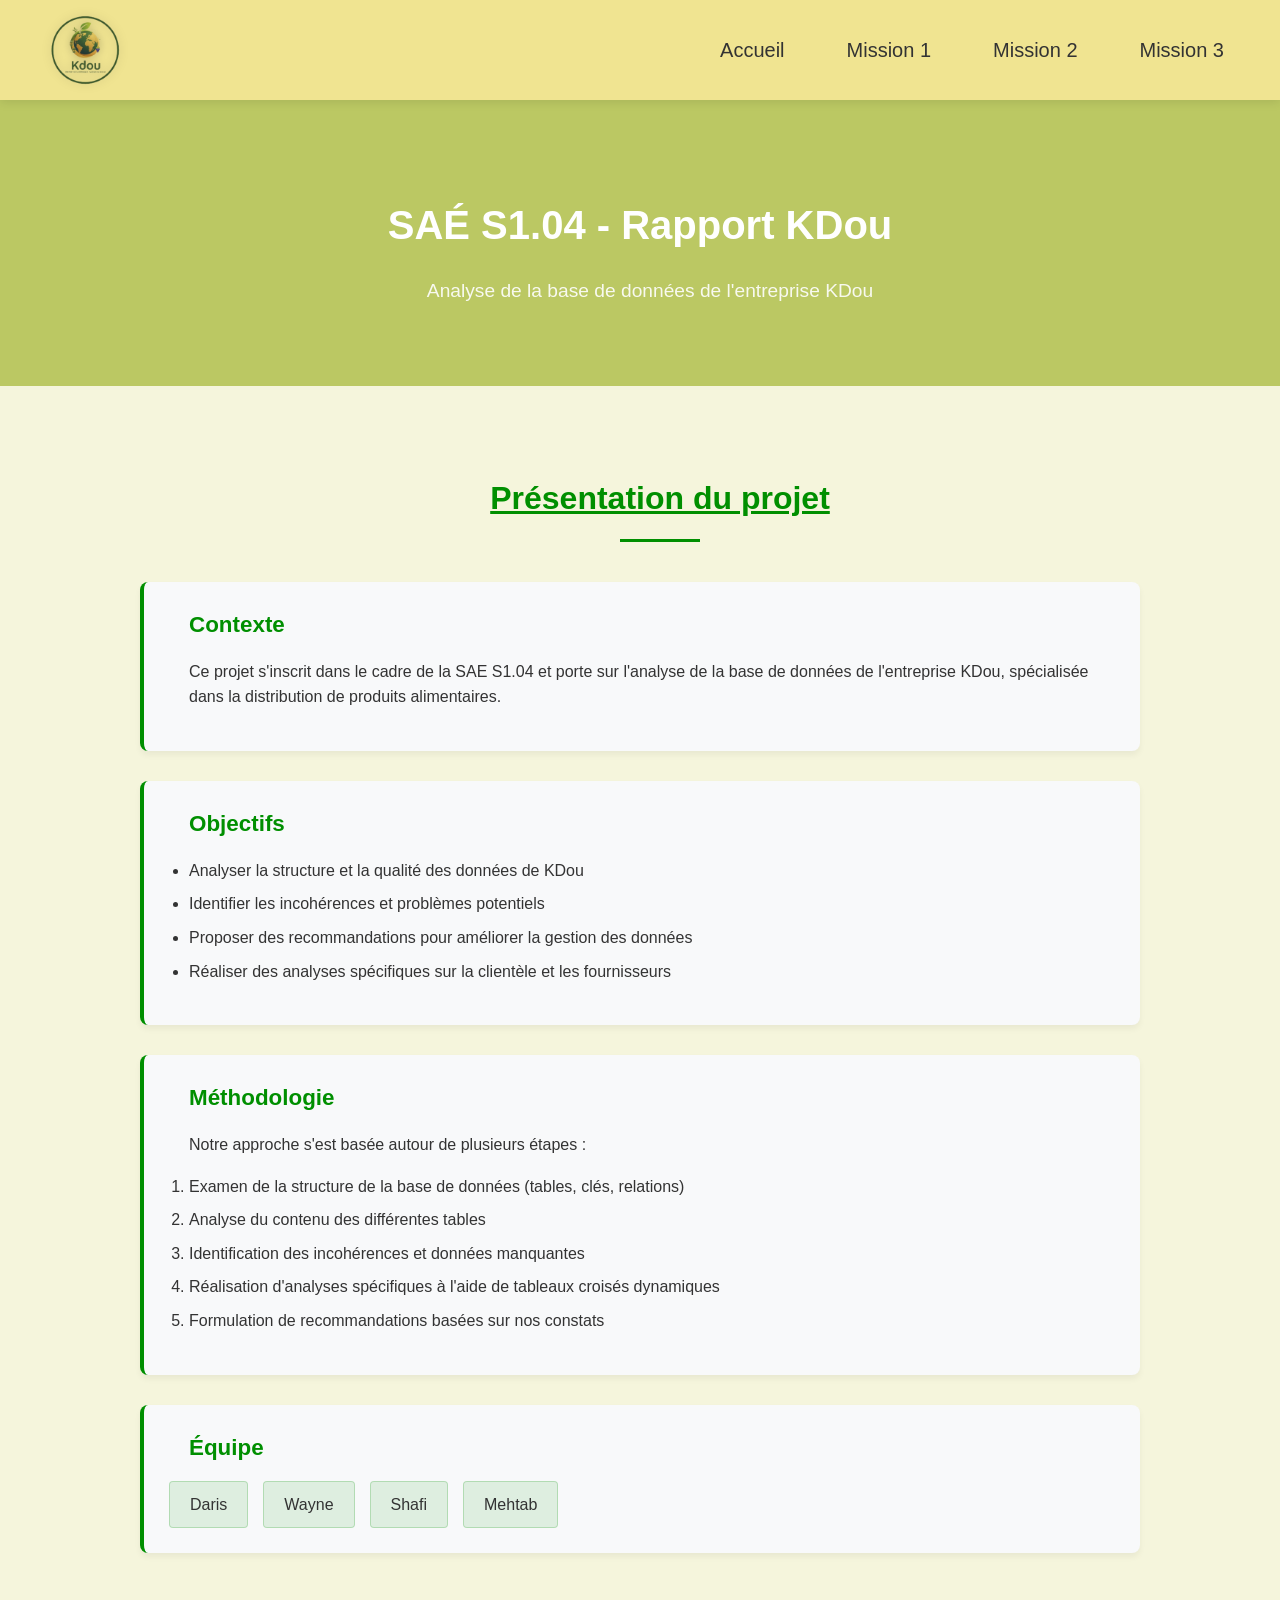
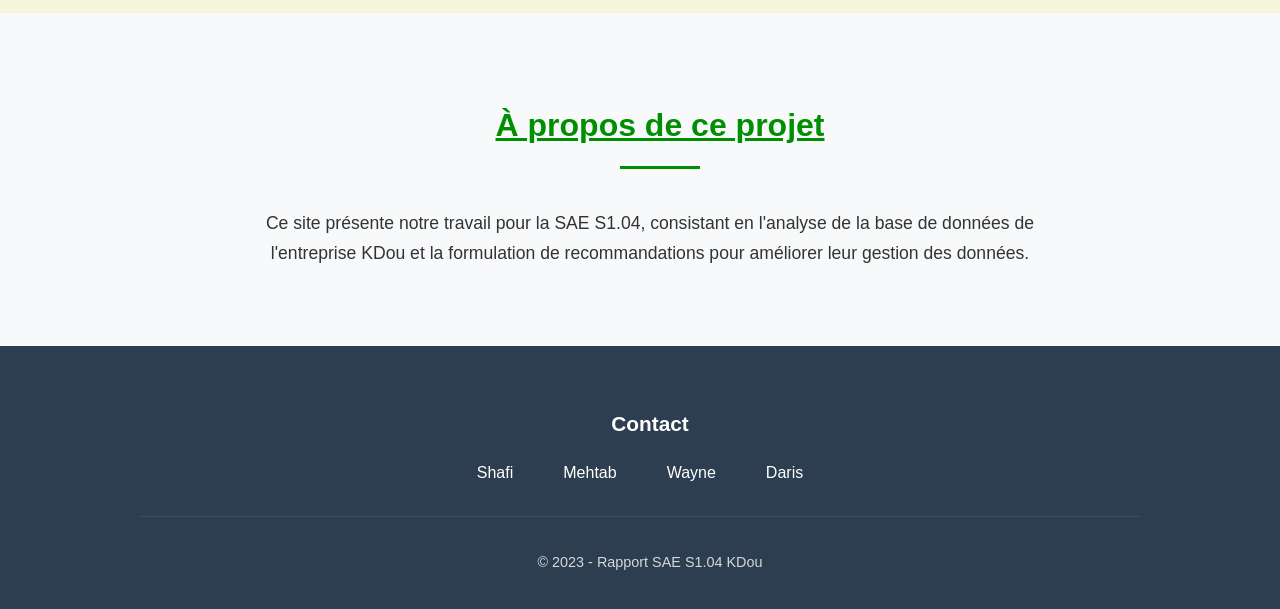
<file: index.html>
<!DOCTYPE html>
<html lang="fr">
<head>
    <meta charset="UTF-8">
    <meta name="viewport" content="width=device-width, initial-scale=1.0">
    <title>Rapport SAÉ S1.04 - KDou</title>
    <link href="style.css" rel="stylesheet">
    <link rel="icon" type="image/png" href="kdou_logo-newoff.png">
</head>
<body>
<header class="en-tete">
    <nav class="barre-navigation">

        <div class="logo">
            <img src="kdou_logo-newoff.png" alt="Logo KDou">
        </div>

        <input type="checkbox" id="toggle-menu">
        <label for="toggle-menu" class="burger">☰</label>

        <ul class="menu-navigation">
            <li><a href="index.html">Accueil</a></li>
            <li><a href="Mission1.html">Mission 1</a></li>
            <li><a href="Mission2.html">Mission 2</a></li>
            <li><a href="Mission3.html">Mission 3</a></li>
        </ul>

    </nav>

</header>

<main class="contenu-principal">
    <section class="section-hero">
        <div class="conteneur-hero">
            <h1 class="titre-principal">SAÉ S1.04 - Rapport KDou</h1>
            <p class="sous-titre">Analyse de la base de données de l'entreprise KDou</p>
        </div>
    </section>

    <section class="section-presentation">
        <div class="conteneur-presentation">
            <h2 class="titre-section">Présentation du projet</h2>

            <div class="bloc-questions">
                <div class="question">
                    <h3 class="titre-question">Contexte</h3>
                    <p>Ce projet s'inscrit dans le cadre de la SAE S1.04 et porte sur l'analyse de la base de données de l'entreprise KDou, spécialisée dans la distribution de produits alimentaires.</p>
                </div>

                <div class="question">
                    <h3 class="titre-question">Objectifs</h3>
                    <ul class="liste-objectifs">
                        <li>Analyser la structure et la qualité des données de KDou</li>
                        <li>Identifier les incohérences et problèmes potentiels</li>
                        <li>Proposer des recommandations pour améliorer la gestion des données</li>
                        <li>Réaliser des analyses spécifiques sur la clientèle et les fournisseurs</li>
                    </ul>
                </div>

                <div class="question">
                    <h3 class="titre-question">Méthodologie</h3>
                    <p>Notre approche s'est basée autour de plusieurs étapes :</p>
                    <ol class="liste-methodologie">
                        <li>Examen de la structure de la base de données (tables, clés, relations)</li>
                        <li>Analyse du contenu des différentes tables</li>
                        <li>Identification des incohérences et données manquantes</li>
                        <li>Réalisation d'analyses spécifiques à l'aide de tableaux croisés dynamiques</li>
                        <li>Formulation de recommandations basées sur nos constats</li>
                    </ol>
                </div>

                <div class="question">
                    <h3 class="titre-question">Équipe</h3>
                    <div class="auteurs">
                        <div class="auteur">Daris</div>
                        <div class="auteur">Wayne</div>
                        <div class="auteur">Shafi</div>
                        <div class="auteur">Mehtab</div>
                    </div>
                </div>
            </div>
        </div>
    </section>

    <section class="section-apropos">
        <div class="conteneur-apropos">
            <h2 class="titre-section">À propos de ce projet</h2>
            <p class="texte-apropos">Ce site présente notre travail pour la SAE S1.04, consistant en l'analyse de la base de données de l'entreprise KDou et la formulation de recommandations pour améliorer leur gestion des données.</p>
        </div>
    </section>
</main>

<footer class="pied-de-page">
    <div class="conteneur-pied">
        <div class="contacts">
            <h3 class="titre-contact">Contact</h3>
            <ul class="liste-contacts">
                <li><a href="mailto:shafi.muhammad-majharul-islam@etu.u-paris.fr">Shafi</a></li>
                <li><a href="mailto:mehtab.cheema@etu.u-paris.fr">Mehtab</a></li>
                <li><a href="mailto:wayne.polderman-de-jong@etu.u-paris.fr">Wayne</a></li>
                <li><a href="mailto:daris.possamai@etu.u-paris.fr">Daris</a></li>
            </ul>
        </div>
        <div class="copyright">
            <p>&copy; 2023 - Rapport SAE S1.04 KDou</p>
        </div>
    </div>
</footer>
</body>
</html>
</file>
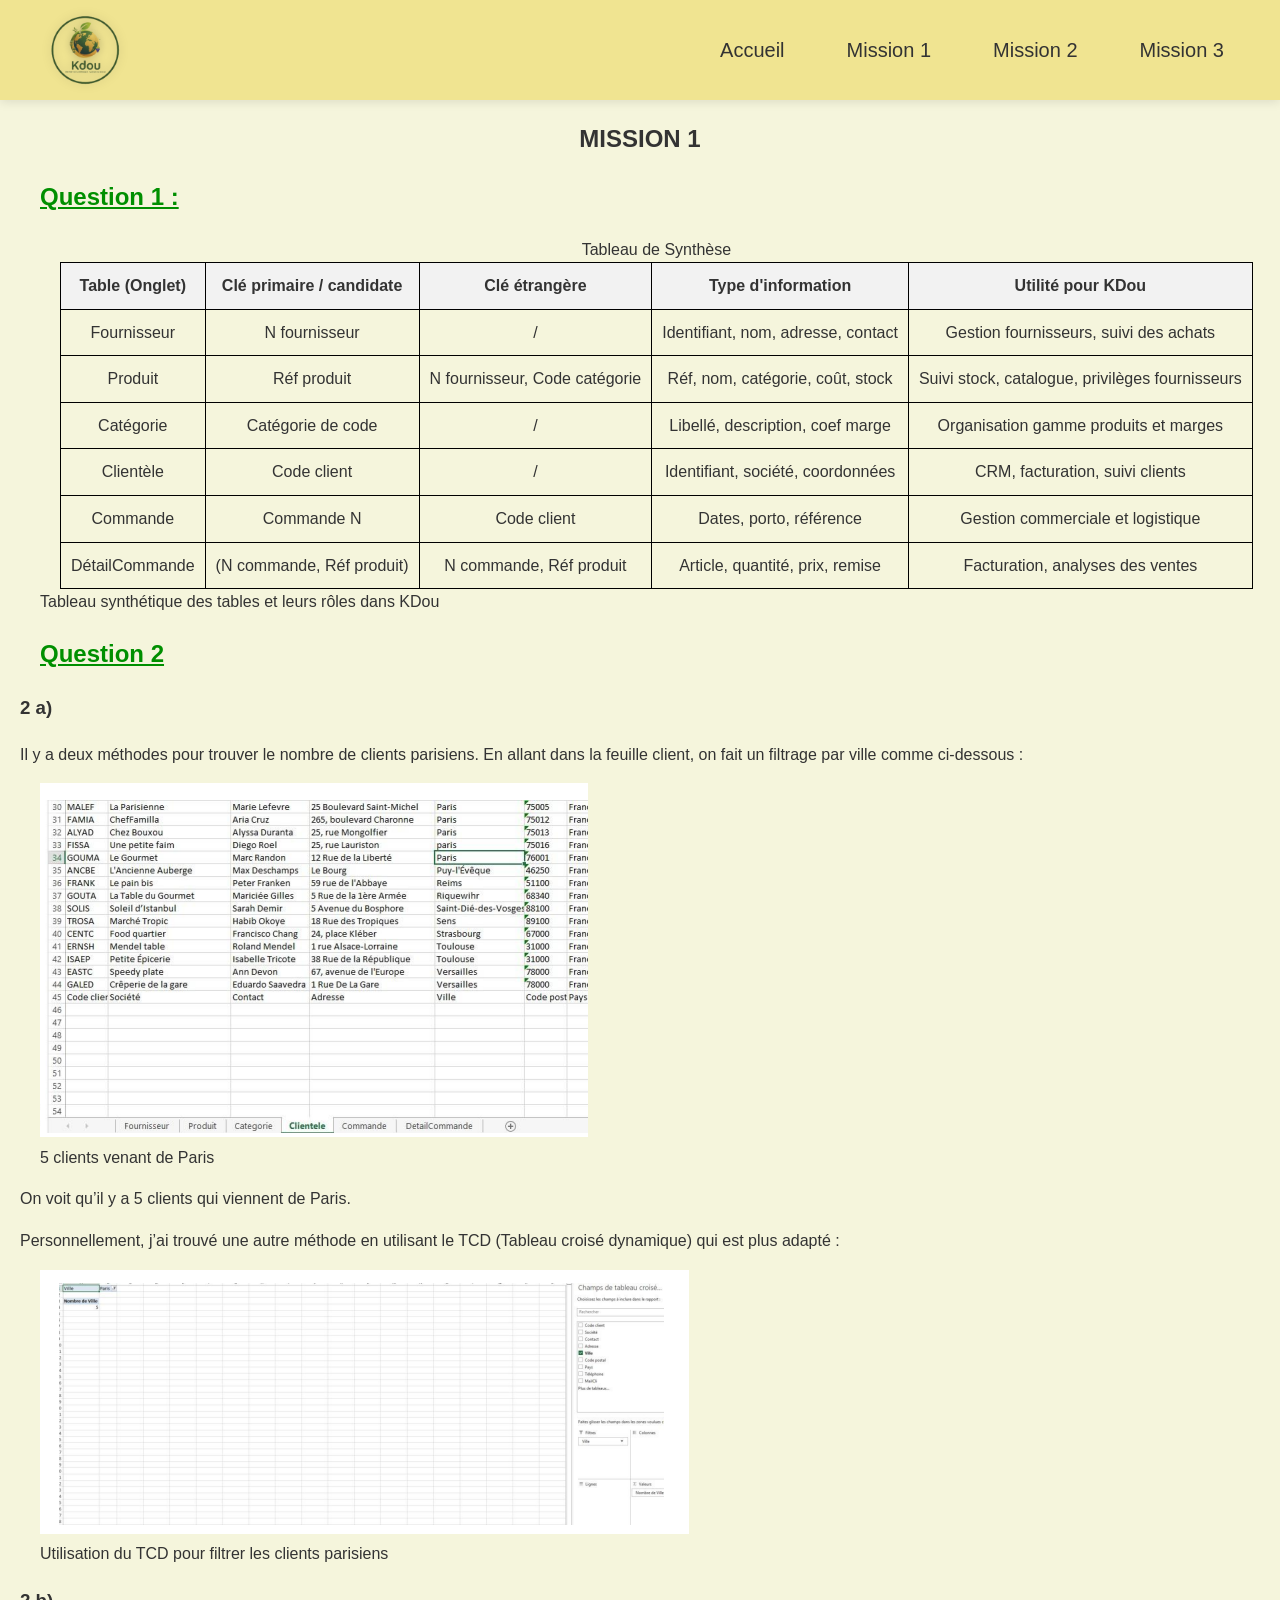
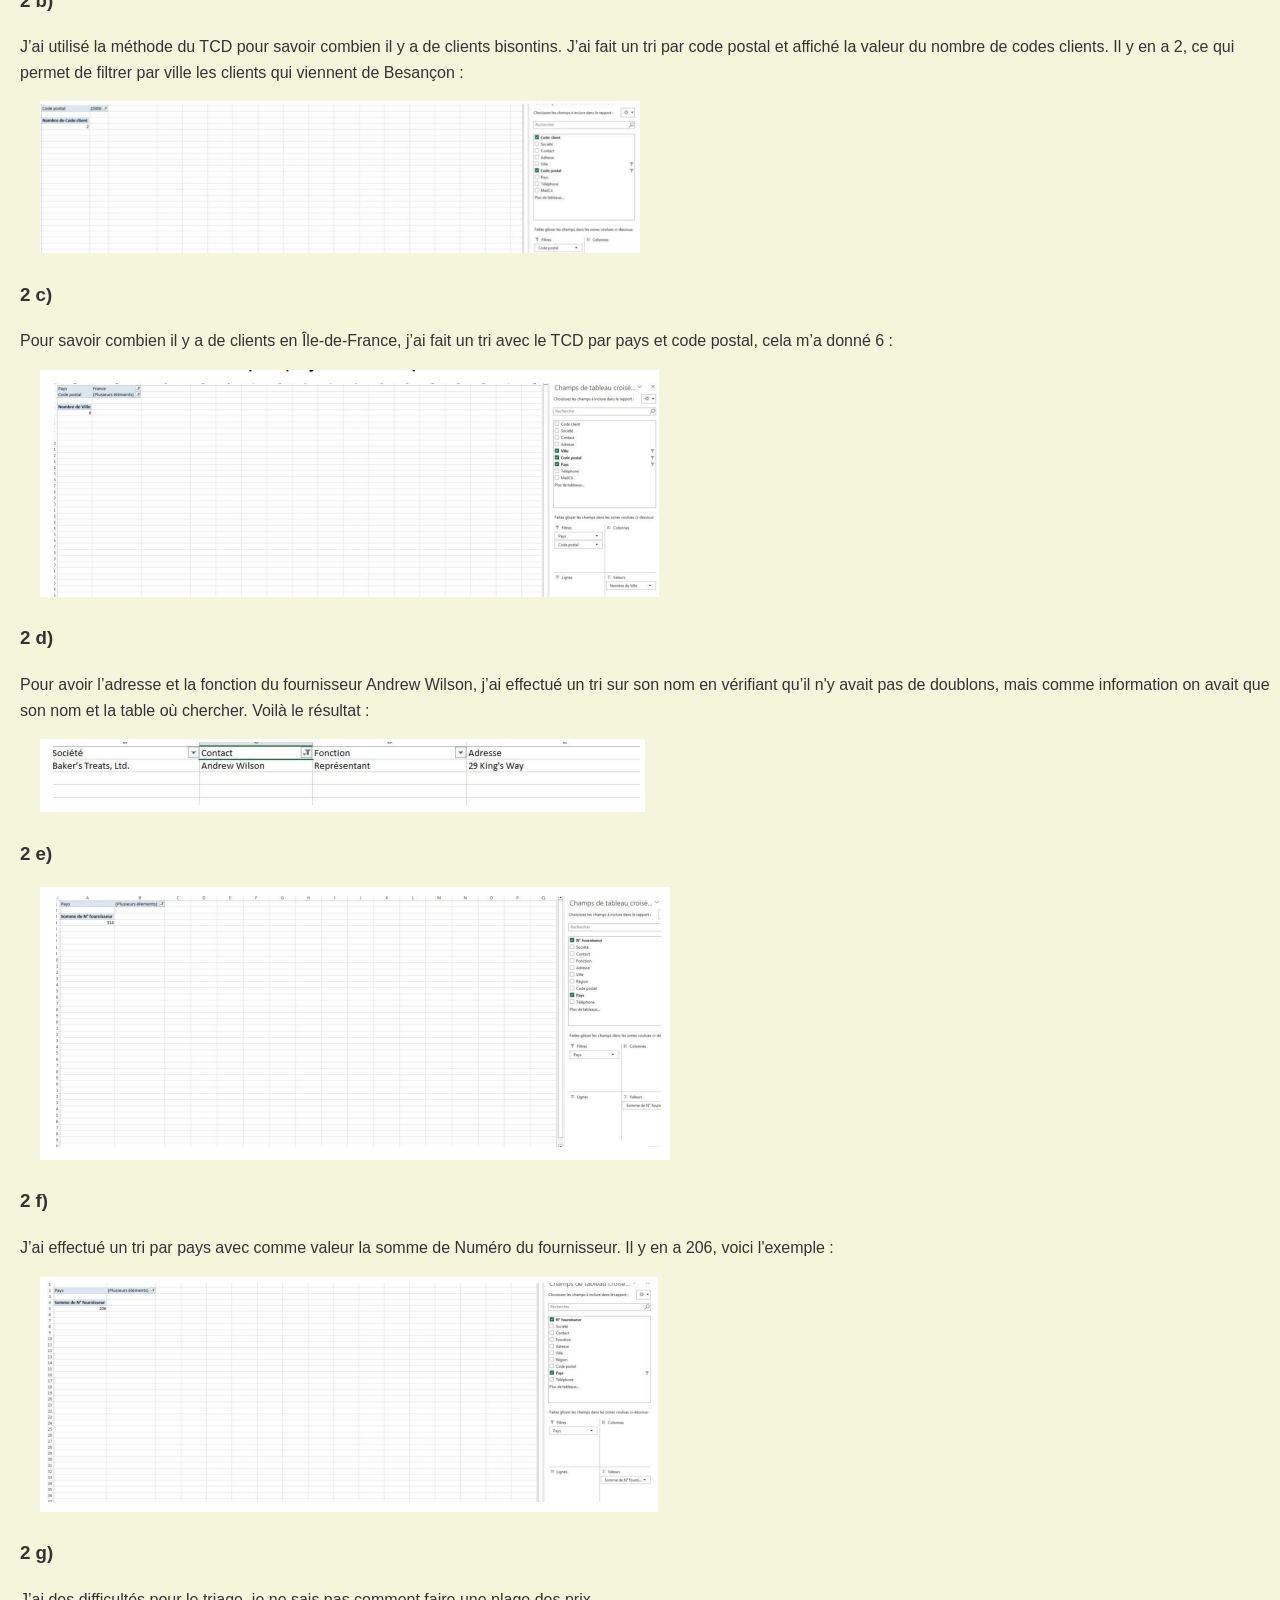
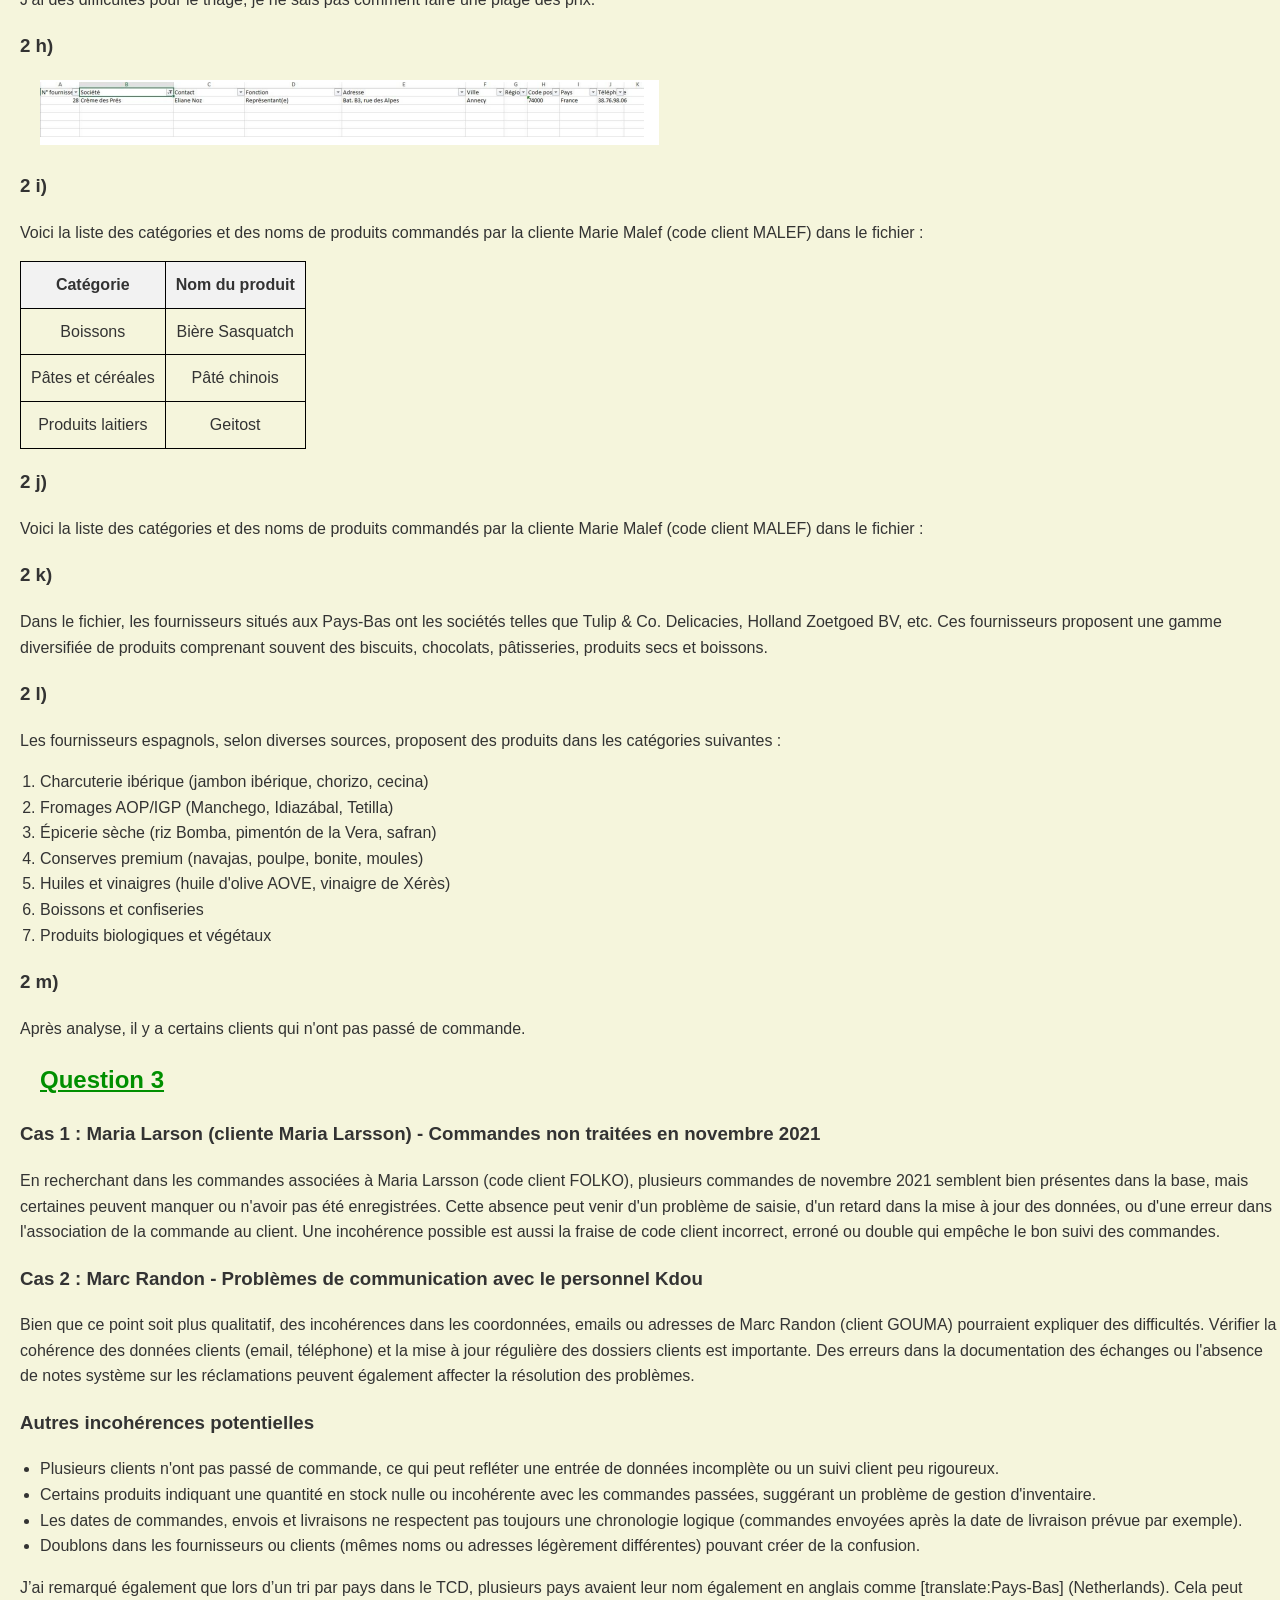
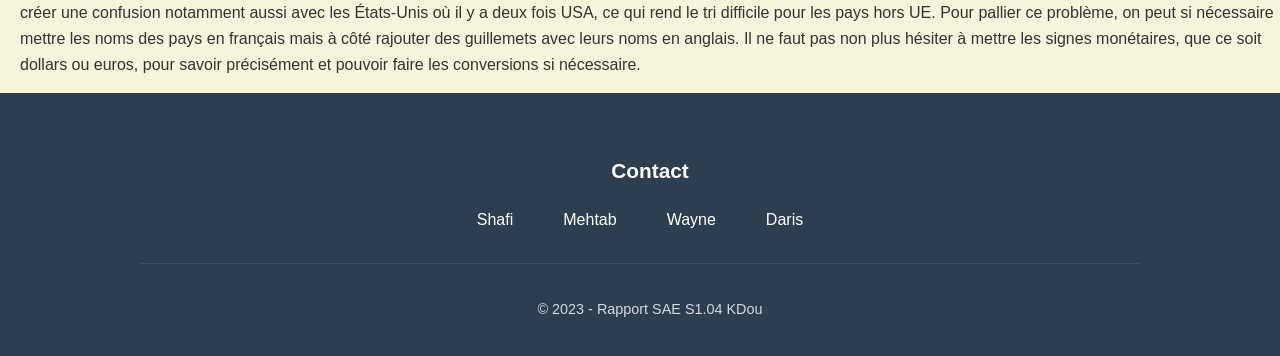
<file: Mission1.html>
<!DOCTYPE html>
<html lang="fr">
<head>
    <meta charset="UTF-8">
    <meta name="viewport" content="width=device-width, initial-scale=1.0">
    <title>Rapport SAÉ S1.04 - KDou</title>
    <link href="style.css" rel="stylesheet">
    <link rel="icon" type="image/png" href="kdou_logo-newoff.png">
</head>
<body>
<header class="en-tete">
    <nav class="barre-navigation">

        <div class="logo">
            <img src="kdou_logo-newoff.png" alt="Logo KDou">
        </div>

        <input type="checkbox" id="toggle-menu">
        <label for="toggle-menu" class="burger">☰</label>

        <ul class="menu-navigation">
            <li><a href="index.html">Accueil</a></li>
            <li><a href="Mission1.html">Mission 1</a></li>
            <li><a href="Mission2.html">Mission 2</a></li>
            <li><a href="Mission3.html">Mission 3</a></li>
        </ul>

    </nav>

</header>
<main>
    <section aria-labelledby="mission1-title">
        <h1 class="mission-titre">MISSION 1</h1>

        <article>
            <h2>Question 1 :</h2>
            <figure>
                <table>
                    <caption class="TITRE">Tableau de Synthèse</caption>
                    <thead>
                    <tr>
                        <th>Table (Onglet)</th>
                        <th>Clé primaire / candidate</th>
                        <th>Clé étrangère</th>
                        <th>Type d'information</th>
                        <th>Utilité pour KDou</th>
                    </tr>
                    </thead>
                    <tbody>
                    <tr>
                        <td>Fournisseur</td>
                        <td>N fournisseur</td>
                        <td>/</td>
                        <td>Identifiant, nom, adresse, contact</td>
                        <td>Gestion fournisseurs, suivi des achats</td>
                    </tr>
                    <tr>
                        <td>Produit</td>
                        <td>Réf produit</td>
                        <td>N fournisseur, Code catégorie</td>
                        <td>Réf, nom, catégorie, coût, stock</td>
                        <td>Suivi stock, catalogue, privilèges fournisseurs</td>
                    </tr>
                    <tr>
                        <td>Catégorie</td>
                        <td>Catégorie de code</td>
                        <td>/</td>
                        <td>Libellé, description, coef marge</td>
                        <td>Organisation gamme produits et marges</td>
                    </tr>
                    <tr>
                        <td>Clientèle</td>
                        <td>Code client</td>
                        <td>/</td>
                        <td>Identifiant, société, coordonnées</td>
                        <td>CRM, facturation, suivi clients</td>
                    </tr>
                    <tr>
                        <td>Commande</td>
                        <td>Commande N</td>
                        <td>Code client</td>
                        <td>Dates, porto, référence</td>
                        <td>Gestion commerciale et logistique</td>
                    </tr>
                    <tr>
                        <td>DétailCommande</td>
                        <td>(N commande, Réf produit)</td>
                        <td>N commande, Réf produit</td>
                        <td>Article, quantité, prix, remise</td>
                        <td>Facturation, analyses des ventes</td>
                    </tr>
                    </tbody>
                </table>
                <figcaption>Tableau synthétique des tables et leurs rôles dans KDou</figcaption>
            </figure>
        </article>

        <article>
            <h2>Question 2</h2>

            <section>
                <h3 class="q2">2 a)</h3>
                <p>Il y a deux méthodes pour trouver le nombre de clients parisiens. En allant dans la feuille client, on fait un filtrage par ville comme ci-dessous :</p>
                <figure>
                    <img class="container" src="question2a.jpeg" alt="Capture q2a : filtrage ville client Paris" />
                    <figcaption>5 clients venant de Paris</figcaption>
                </figure>
                <p class="top">On voit qu’il y a 5 clients qui viennent de Paris.</p>
                <p>Personnellement, j’ai trouvé une autre méthode en utilisant le TCD (Tableau croisé dynamique) qui est plus adapté :</p>
                <figure>
                    <img class="container" src="capture2_bis.jpeg" alt="TCD méthode alternative" />
                    <figcaption>Utilisation du TCD pour filtrer les clients parisiens</figcaption>
                </figure>
            </section>

            <section >
                <h3>2 b)</h3>
                <p>J’ai utilisé la méthode du TCD pour savoir combien il y a de clients bisontins. J’ai fait un tri par code postal et affiché la valeur du nombre de codes clients. Il y en a 2, ce qui permet de filtrer par ville les clients qui viennent de Besançon :</p>
                <figure>
                    <img class="click-img" src="q2b_img.jpg" alt="capture pour question 2b" />
                </figure>
            </section>

            <section >
                <h3>2 c)</h3>
                <p>Pour savoir combien il y a de clients en Île-de-France, j’ai fait un tri avec le TCD par pays et code postal, cela m’a donné 6 :</p>
                <figure>
                    <img src="capture2c.jpeg" alt="capture de la question 2c" />
                </figure>
            </section>

            <section>
                <h3>2 d)</h3>
                <p>Pour avoir l’adresse et la fonction du fournisseur Andrew Wilson, j’ai effectué un tri sur son nom en vérifiant qu’il n'y avait pas de doublons, mais comme information on avait que son nom et la table où chercher. Voilà le résultat :</p>
                <figure>
                    <img src="capture2d.jpeg" alt="capture pour question 2d" />
                </figure>
            </section>

            <section>
                <h3>2 e)</h3>
                <figure>
                    <img src="Capture2e_.jpeg" alt="Question 2e" />
                </figure>
            </section>

            <section>
                <h3>2 f)</h3>
                <p>J’ai effectué un tri par pays avec comme valeur la somme de Numéro du fournisseur. Il y en a 206, voici l'exemple :</p>
                <figure>
                    <img src="Capture2f.jpeg" alt="exemple tri pays fournisseurs" />
                </figure>
            </section>

            <section>
                <h3>2 g)</h3>
                <p>J’ai des difficultés pour le triage, je ne sais pas comment faire une plage des prix.</p>
            </section>

            <section>
                <h3>2 h)</h3>
                <figure>
                    <img src="Capture2h.jpeg" alt="Question 2h" />
                </figure>
            </section>

            <section>
                <h3>2 i)</h3>
                <p>Voici la liste des catégories et des noms de produits commandés par la cliente Marie Malef (code client MALEF) dans le fichier :</p>
                <table>
                    <thead>
                    <tr>
                        <th>Catégorie</th>
                        <th>Nom du produit</th>
                    </tr>
                    </thead>
                    <tbody>
                    <tr>
                        <td>Boissons</td>
                        <td>Bière Sasquatch</td>
                    </tr>
                    <tr>
                        <td>Pâtes et céréales</td>
                        <td>Pâté chinois</td>
                    </tr>
                    <tr>
                        <td>Produits laitiers</td>
                        <td>Geitost</td>
                    </tr>
                    </tbody>
                </table>
            </section>

            <section>
                <h3>2 j)</h3>
                <p>Voici la liste des catégories et des noms de produits commandés par la cliente Marie Malef (code client MALEF) dans le fichier :</p>
            </section>

            <section>
                <h3>2 k)</h3>
                <p>Dans le fichier, les fournisseurs situés aux Pays-Bas ont les sociétés telles que Tulip & Co. Delicacies, Holland Zoetgoed BV, etc. Ces fournisseurs proposent une gamme diversifiée de produits comprenant souvent des biscuits, chocolats, pâtisseries, produits secs et boissons.</p>
            </section>

            <section>
                <h3>2 l)</h3>
                <p>Les fournisseurs espagnols, selon diverses sources, proposent des produits dans les catégories suivantes :</p>
                <ol>
                    <li>Charcuterie ibérique (jambon ibérique, chorizo, cecina)</li>
                    <li>Fromages AOP/IGP (Manchego, Idiazábal, Tetilla)</li>
                    <li>Épicerie sèche (riz Bomba, pimentón de la Vera, safran)</li>
                    <li>Conserves premium (navajas, poulpe, bonite, moules)</li>
                    <li>Huiles et vinaigres (huile d'olive AOVE, vinaigre de Xérès)</li>
                    <li>Boissons et confiseries</li>
                    <li>Produits biologiques et végétaux</li>
                </ol>
            </section>

            <section>
                <h3>2 m)</h3>
                <p>Après analyse, il y a certains clients qui n'ont pas passé de commande.</p>
            </section>

        </article>

        <article aria-labelledby="q3-title">
            <h2 id="q3-title">Question 3</h2>
            <section>
                <h3>Cas 1 : Maria Larson (cliente Maria Larsson) - Commandes non traitées en novembre 2021</h3>
                <p>En recherchant dans les commandes associées à Maria Larsson (code client FOLKO), plusieurs commandes de novembre 2021 semblent bien présentes dans la base, mais certaines peuvent manquer ou n'avoir pas été enregistrées. Cette absence peut venir d'un problème de saisie, d'un retard dans la mise à jour des données, ou d'une erreur dans l'association de la commande au client. Une incohérence possible est aussi la fraise de code client incorrect, erroné ou double qui empêche le bon suivi des commandes.</p>
            </section>
            <section>
                <h3>Cas 2 : Marc Randon - Problèmes de communication avec le personnel Kdou</h3>
                <p>Bien que ce point soit plus qualitatif, des incohérences dans les coordonnées, emails ou adresses de Marc Randon (client GOUMA) pourraient expliquer des difficultés. Vérifier la cohérence des données clients (email, téléphone) et la mise à jour régulière des dossiers clients est importante. Des erreurs dans la documentation des échanges ou l'absence de notes système sur les réclamations peuvent également affecter la résolution des problèmes.</p>
            </section>
            <section>
                <h3>Autres incohérences potentielles</h3>
                <ul>
                    <li>Plusieurs clients n'ont pas passé de commande, ce qui peut refléter une entrée de données incomplète ou un suivi client peu rigoureux.</li>
                    <li>Certains produits indiquant une quantité en stock nulle ou incohérente avec les commandes passées, suggérant un problème de gestion d'inventaire.</li>
                    <li>Les dates de commandes, envois et livraisons ne respectent pas toujours une chronologie logique (commandes envoyées après la date de livraison prévue par exemple).</li>
                    <li>Doublons dans les fournisseurs ou clients (mêmes noms ou adresses légèrement différentes) pouvant créer de la confusion.</li>
                </ul>
                <p>J’ai remarqué également que lors d’un tri par pays dans le TCD, plusieurs pays avaient leur nom également en anglais comme [translate:Pays-Bas] (Netherlands). Cela peut créer une confusion notamment aussi avec les États-Unis où il y a deux fois USA, ce qui rend le tri difficile pour les pays hors UE. Pour pallier ce problème, on peut si nécessaire mettre les noms des pays en français mais à côté rajouter des guillemets avec leurs noms en anglais. Il ne faut pas non plus hésiter à mettre les signes monétaires, que ce soit dollars ou euros, pour savoir précisément et pouvoir faire les conversions si nécessaire.</p>
            </section>
        </article>

    </section>
</main>
<footer class="pied-de-page">
    <div class="conteneur-pied">
        <div class="contacts">
            <h3 class="titre-contact">Contact</h3>
            <ul class="liste-contacts">
                <li><a href="mailto:shafi.muhammad-majharul-islam@etu.u-paris.fr">Shafi</a></li>
                <li><a href="mailto:mehtab.cheema@etu.u-paris.fr">Mehtab</a></li>
                <li><a href="mailto:wayne.polderman-de-jong@etu.u-paris.fr">Wayne</a></li>
                <li><a href="mailto:daris.possamai@etu.u-paris.fr">Daris</a></li>
            </ul>
        </div>
        <div class="copyright">
            <p>&copy; 2023 - Rapport SAE S1.04 KDou</p>
        </div>
    </div>
</footer>
</body>
</html>
</file>
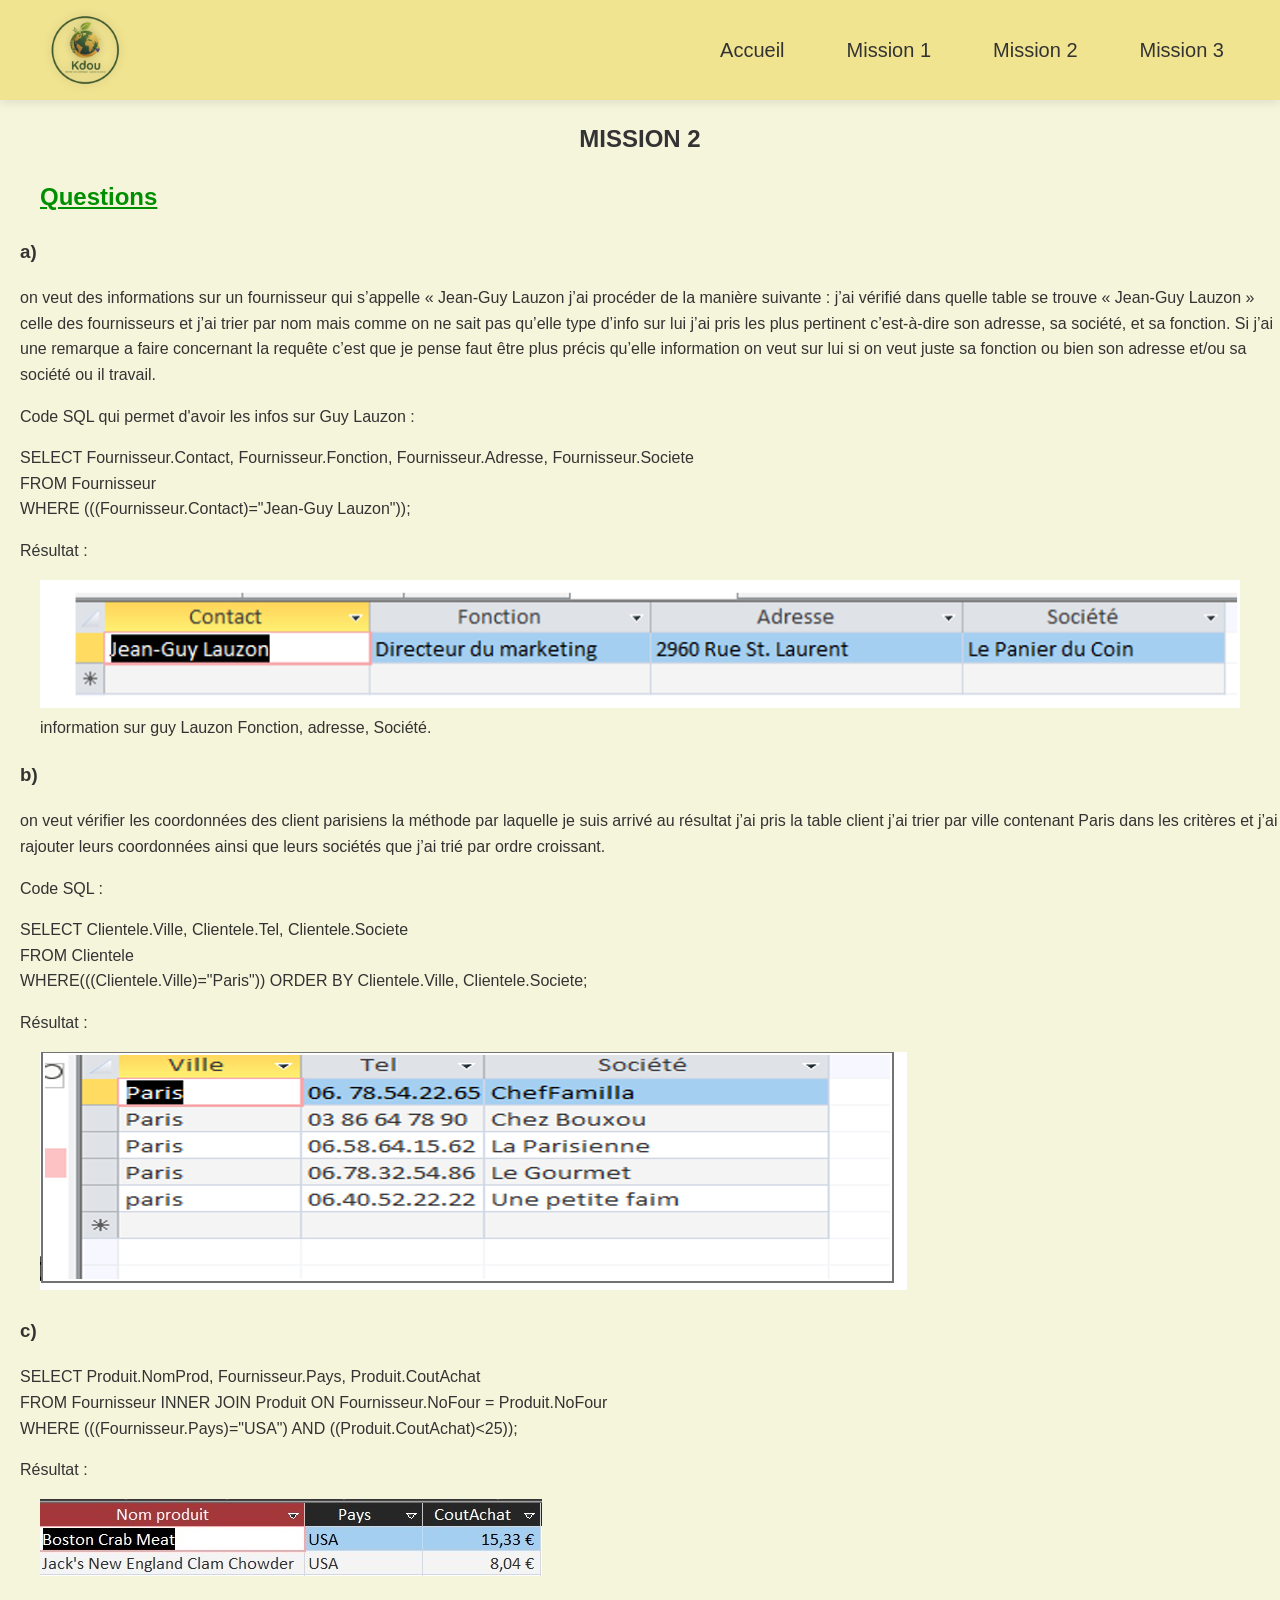
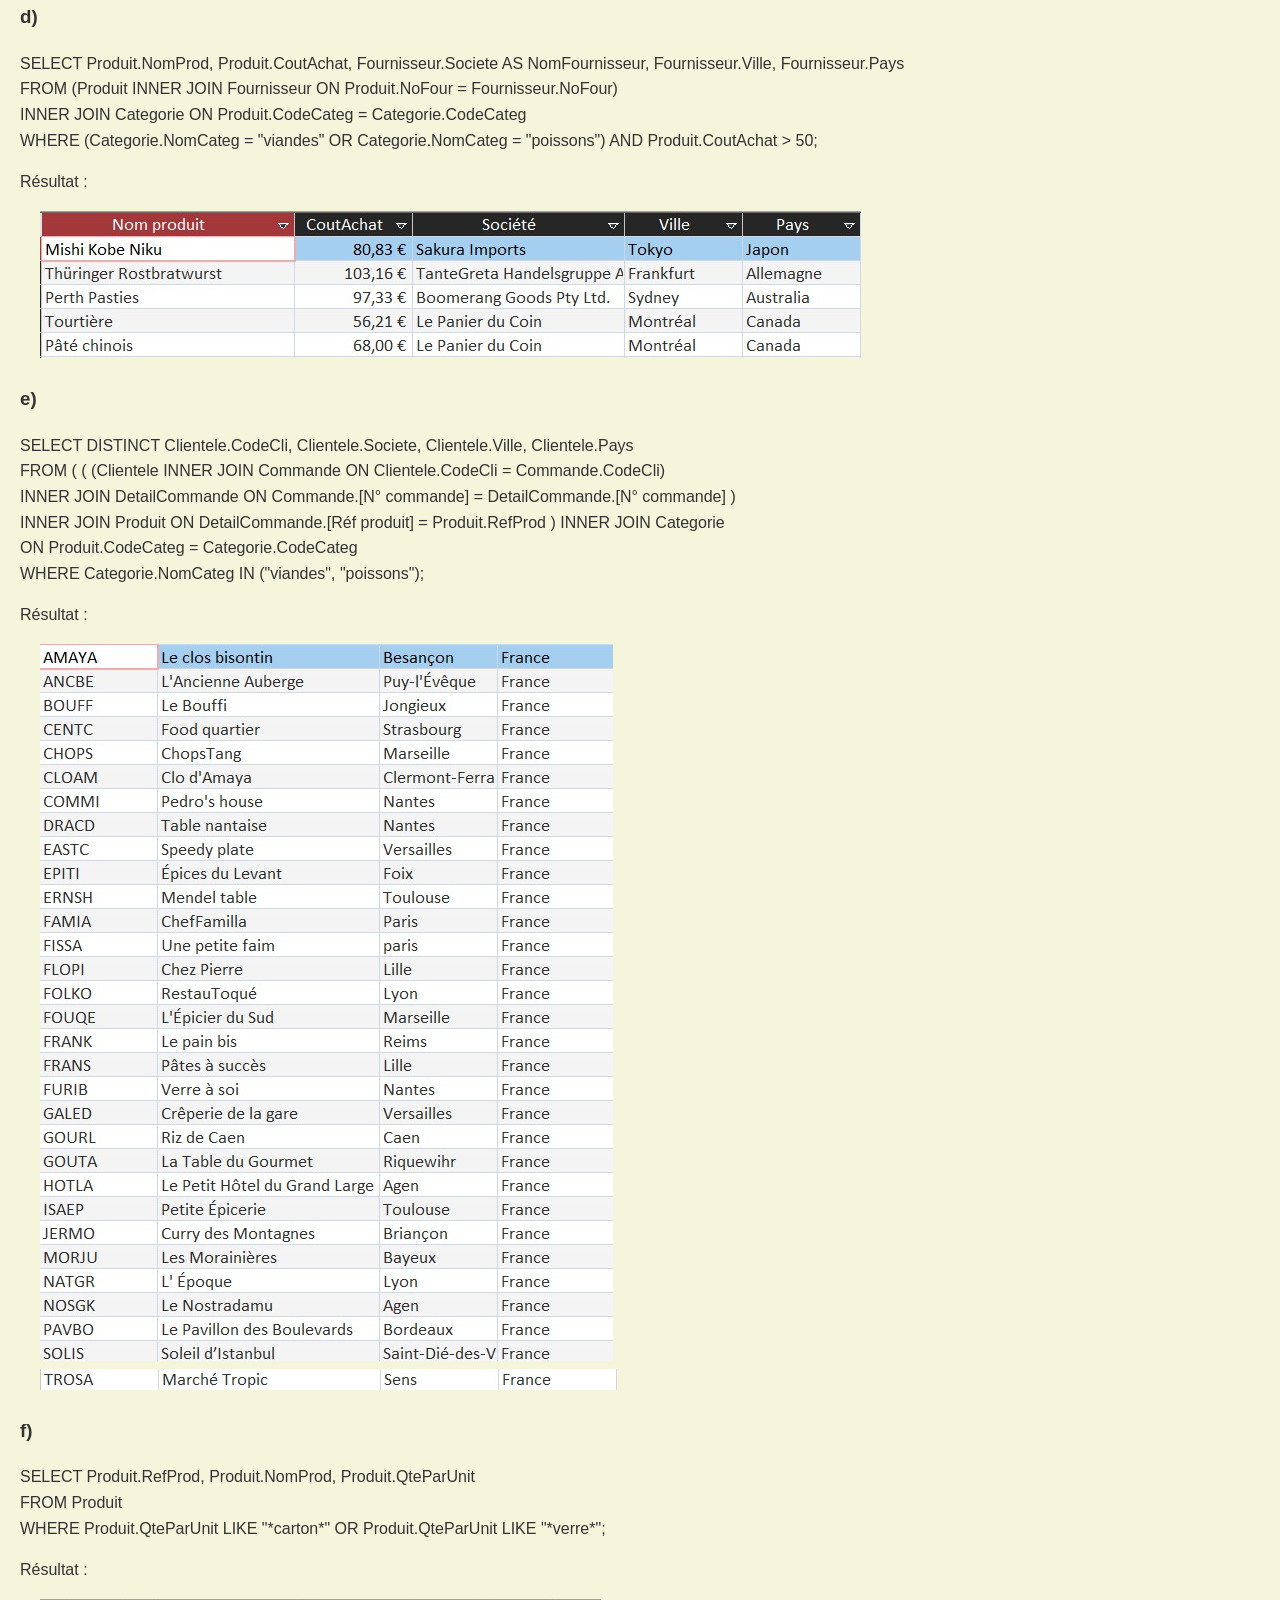
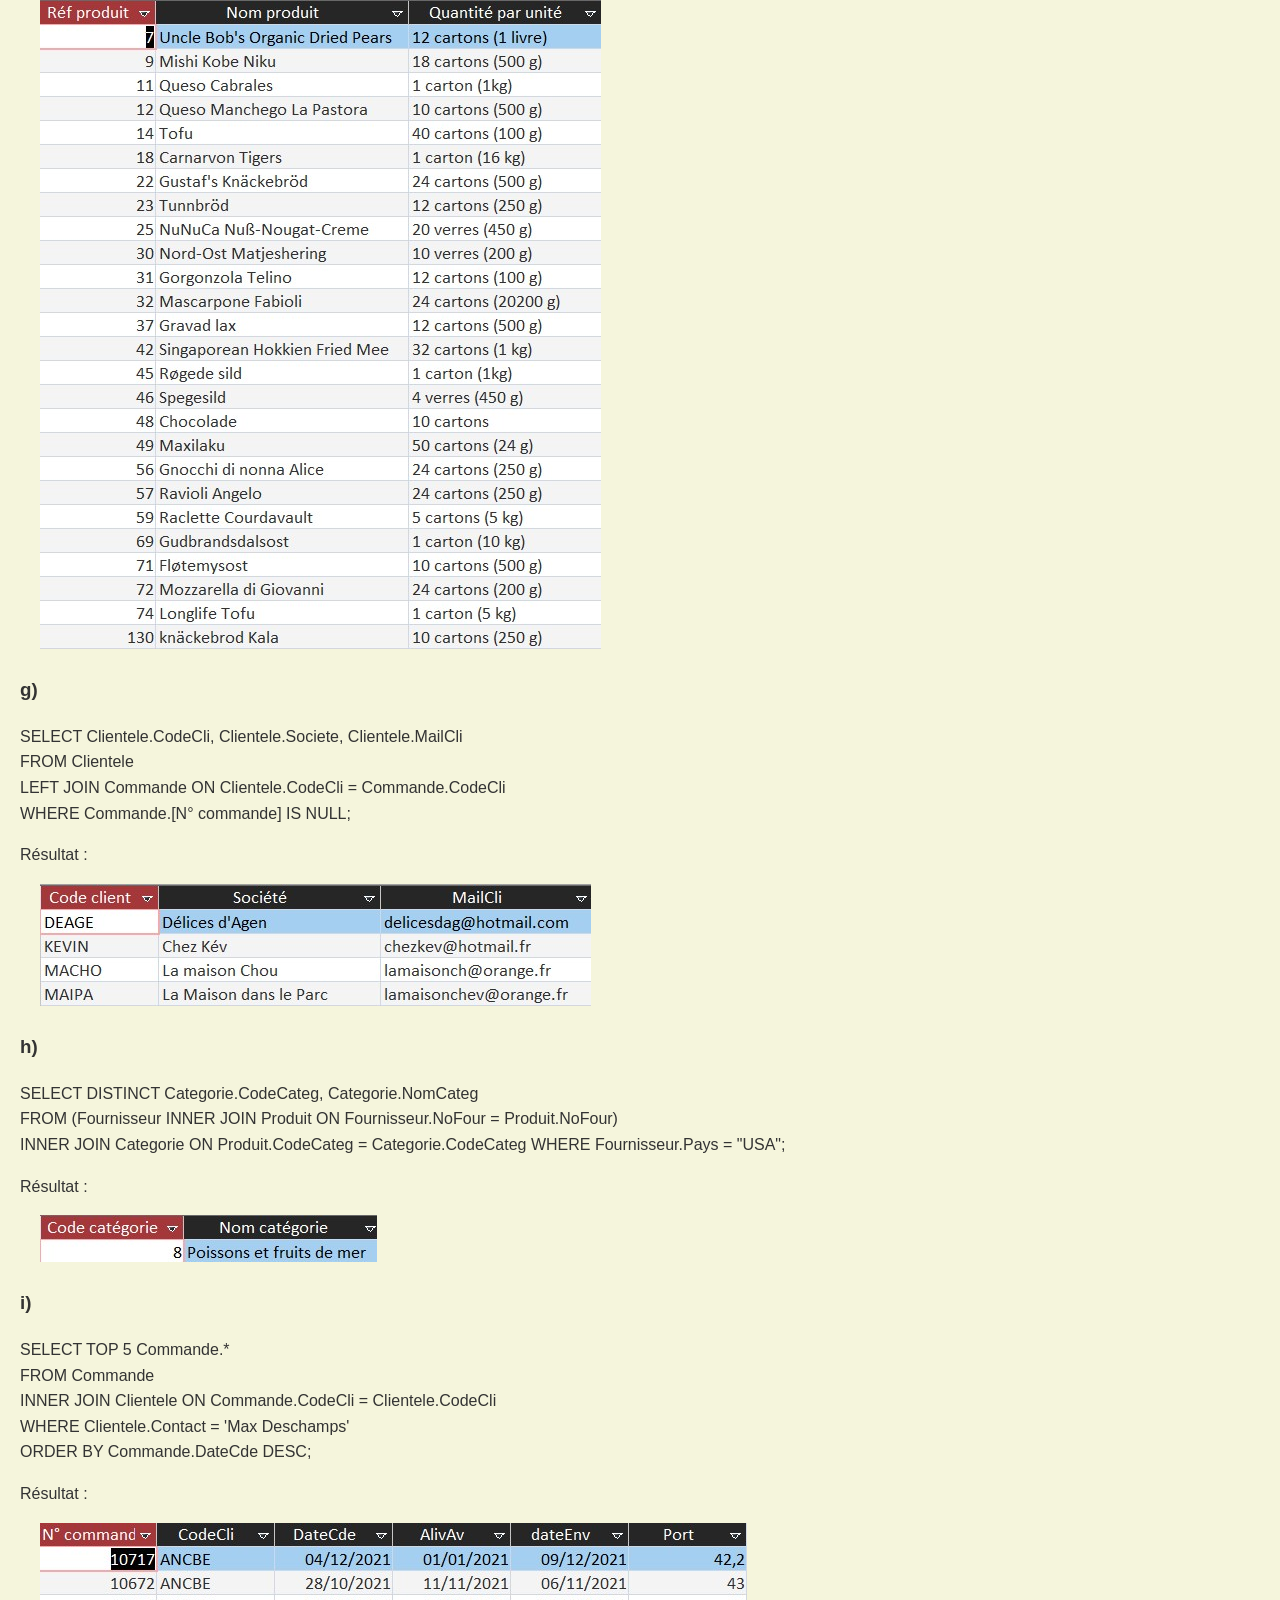
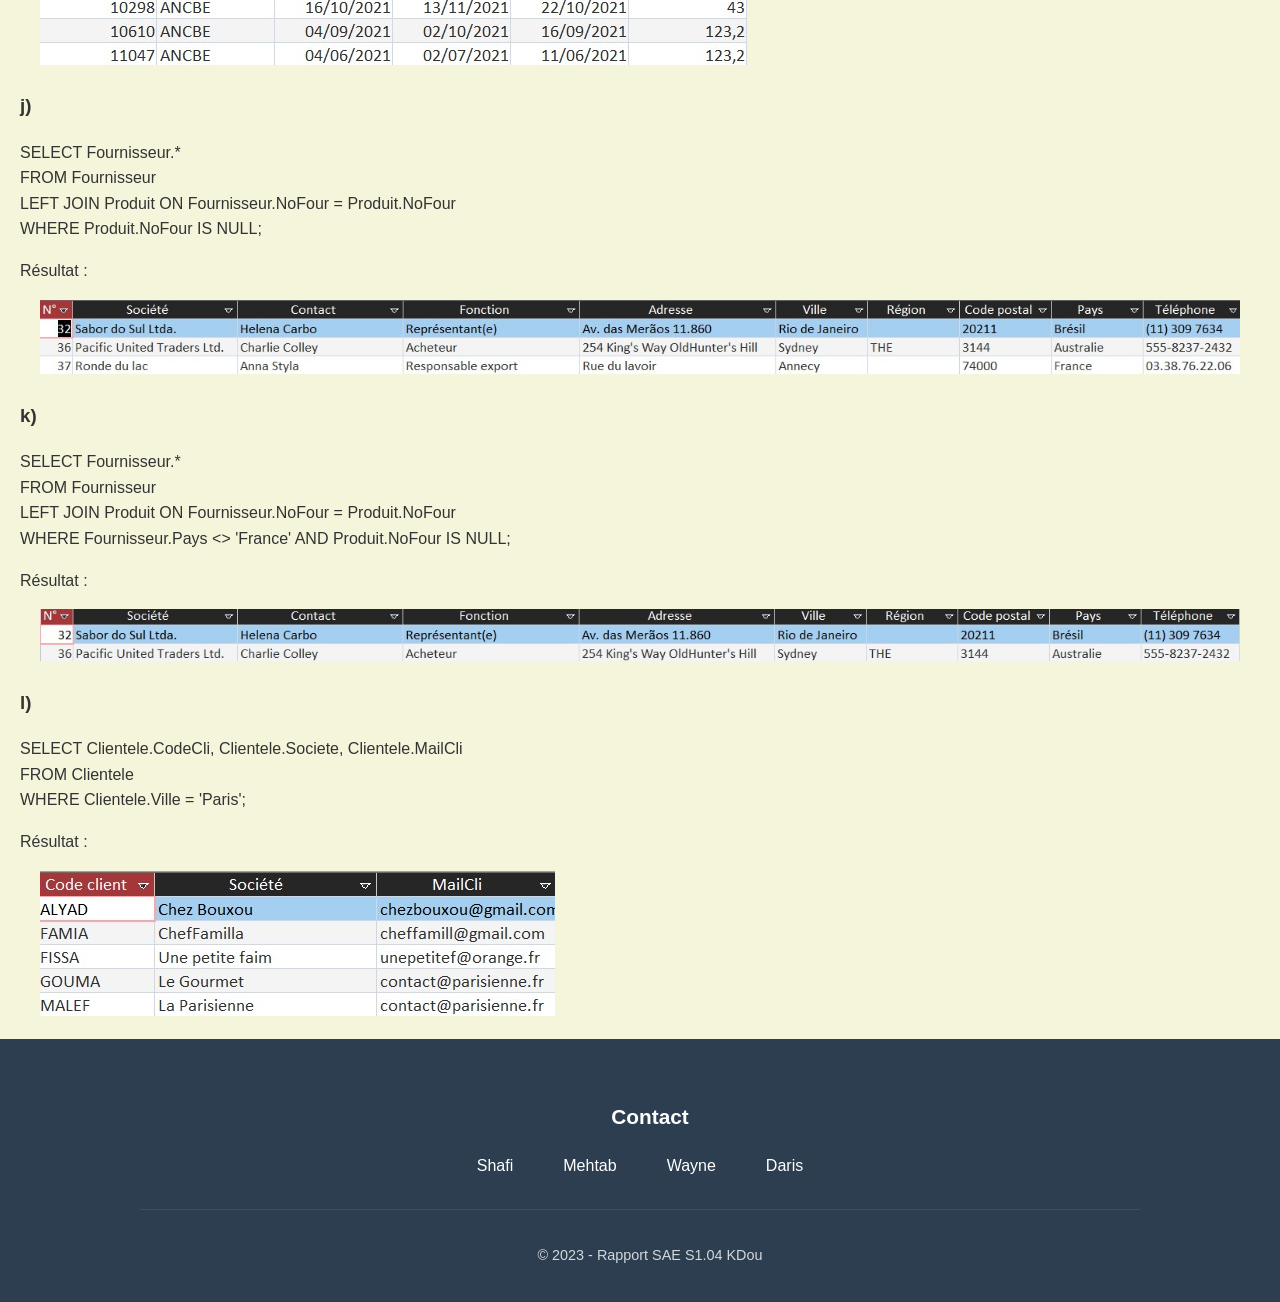
<file: Mission2.html>
<!DOCTYPE html>
<html lang="fr">
<head>
    <meta charset="UTF-8">
    <meta name="viewport" content="width=device-width, initial-scale=1.0">
    <title>Rapport SAÉ S1.04 - KDou</title>
    <link href="style.css" rel="stylesheet">
    <link rel="icon" type="image/png" href="kdou_logo-newoff.png">
</head>
<body>
<header class="en-tete">
    <nav class="barre-navigation">

        <div class="logo">
            <img src="kdou_logo-newoff.png" alt="Logo KDou">
        </div>

        <input type="checkbox" id="toggle-menu">
        <label for="toggle-menu" class="burger">☰</label>

        <ul class="menu-navigation">
            <li><a href="index.html">Accueil</a></li>
            <li><a href="Mission1.html">Mission 1</a></li>
            <li><a href="Mission2.html">Mission 2</a></li>
            <li><a href="Mission3.html">Mission 3</a></li>
        </ul>

    </nav>
</header>
<main>
    <section aria-labelledby="mission1-title">
        <h1 class="mission-titre">MISSION 2</h1>



        <article class="sec">
            <h2>Questions</h2>

            <section aria-labelledby="q2a-title" >
                <h3> a)</h3>
                <p>on veut des informations sur un fournisseur qui s’appelle « Jean-Guy Lauzon j’ai procéder de la manière suivante : j’ai vérifié dans quelle table se trouve « Jean-Guy Lauzon » celle des fournisseurs et j’ai trier par nom mais comme on ne sait pas qu’elle type d’info sur lui j’ai pris les plus pertinent c’est-à-dire son adresse, sa société, et sa fonction. Si j’ai une remarque a faire concernant la requête c’est que je pense faut être plus précis qu’elle information on veut sur lui si on veut juste sa fonction ou bien son adresse et/ou sa société ou il travail.</p>

                    <p>Code SQL qui permet d'avoir les infos sur Guy Lauzon :<br></p>
                    <p>SELECT Fournisseur.Contact, Fournisseur.Fonction, Fournisseur.Adresse, Fournisseur.Societe
                    <br>FROM Fournisseur
                    <br>WHERE (((Fournisseur.Contact)="Jean-Guy Lauzon"));</p>
                <p>Résultat :</p>
                <figure>
                    <img class="container" src="M2_Capture_a_bis.jpeg" alt="resultat graphique" />
                    <figcaption>information sur guy Lauzon  Fonction, adresse, Société.</figcaption>
                </figure>
            </section>

            <section aria-labelledby="q2b-title">
                <h3> b)</h3>
                <p>on veut vérifier les coordonnées des client parisiens la méthode par laquelle je suis arrivé au résultat j’ai pris la table client j’ai trier par ville contenant Paris dans les critères et j’ai rajouter leurs coordonnées ainsi que leurs sociétés que j’ai trié par ordre croissant.</p>
                <p>Code SQL :</p>
                <p>SELECT Clientele.Ville, Clientele.Tel, Clientele.Societe<br/>
                FROM Clientele<br/>
                WHERE(((Clientele.Ville)="Paris"))
                ORDER BY Clientele.Ville, Clientele.Societe;</p>
                <p>Résultat :</p>
                <figure>
                    <img class="grosse" src="M2_capture_b_bis.jpeg" alt="capture pour question b" />
                </figure>
            </section>

            <section aria-labelledby="q2c-title">
                <h3> c)</h3>
                <p>SELECT Produit.NomProd, Fournisseur.Pays, Produit.CoutAchat <br>
                    FROM Fournisseur INNER JOIN Produit ON Fournisseur.NoFour = Produit.NoFour <br>
                    WHERE (((Fournisseur.Pays)="USA") AND ((Produit.CoutAchat)<25));
                </p>
                <p>Résultat :</p>
                <figure>
                    <img class="grosse" src="q_c_M2.jpg" alt="capture question c" />
                </figure>
            </section>
            <section aria-labelledby="q2c-title">
                <h3> d)</h3>
                <p>SELECT Produit.NomProd, Produit.CoutAchat, Fournisseur.Societe AS NomFournisseur, Fournisseur.Ville, Fournisseur.Pays <br>
                    FROM (Produit INNER JOIN Fournisseur ON Produit.NoFour = Fournisseur.NoFour) <br>
                    INNER JOIN Categorie ON Produit.CodeCateg = Categorie.CodeCateg <br>
                    WHERE (Categorie.NomCateg = "viandes" OR Categorie.NomCateg = "poissons") AND Produit.CoutAchat > 50;
                </p>
                <p>Résultat :</p>
                <figure>
                    <img class="grosse" src="q_2_d_M2.jpg" alt="capture question d" />
                </figure>
            </section>
            <section aria-labelledby="q2c-title">
                <h3 id="q2e-title"> e)</h3>
                <p>SELECT DISTINCT Clientele.CodeCli, Clientele.Societe, Clientele.Ville, Clientele.Pays <br>
                    FROM ( ( (Clientele INNER JOIN Commande ON Clientele.CodeCli = Commande.CodeCli) <br>
                    INNER JOIN DetailCommande ON Commande.[N° commande] = DetailCommande.[N° commande] ) <br>
                    INNER JOIN Produit ON DetailCommande.[Réf produit] = Produit.RefProd ) INNER JOIN Categorie <br>
                    ON Produit.CodeCateg = Categorie.CodeCateg<br>
                    WHERE Categorie.NomCateg IN ("viandes", "poissons");
                </p>
                <p>Résultat :</p>
                <figure>
                    <img class="grosse" src="q_2_e.jpg" alt="capture question e" /><br>
                    <img class="grosse" src="q_2_e_suite.jpg" alt="capture question e" />
                </figure>
            </section>
            <section aria-labelledby="q2c-title">
                <h3> f)</h3>
                <p>SELECT Produit.RefProd, Produit.NomProd, Produit.QteParUnit <br>
                    FROM Produit <br>
                    WHERE Produit.QteParUnit LIKE "*carton*" OR Produit.QteParUnit LIKE "*verre*";
                </p>
                <p>Résultat :</p>
                <figure>
                    <img class="grosse" src="q_2_f.jpg" alt="capture question e" />
                </figure>
            </section>
            <section aria-labelledby="q2c-title">
                <h3> g)</h3>
                <p>SELECT Clientele.CodeCli, Clientele.Societe, Clientele.MailCli <br>
                    FROM Clientele <br>
                    LEFT JOIN Commande ON Clientele.CodeCli = Commande.CodeCli <br>
                    WHERE Commande.[N° commande] IS NULL;
                </p>
                <p>Résultat :</p>
                <figure>
                    <img class="grosse" src="q_2_g.jpg" alt="capture question e" />
                </figure>
            </section>
            <section aria-labelledby="q2c-title">
                <h3> h)</h3>
                <p>SELECT DISTINCT Categorie.CodeCateg, Categorie.NomCateg <br>
                    FROM (Fournisseur INNER JOIN Produit ON Fournisseur.NoFour = Produit.NoFour) <br>
                    INNER JOIN Categorie ON Produit.CodeCateg = Categorie.CodeCateg
                    WHERE Fournisseur.Pays = "USA";
                </p>
                <p>Résultat :</p>
                <figure>
                    <img class="grosse" src="q_2_h.jpg" alt="capture question h" />
                </figure>
            </section>
            <section aria-labelledby="q2c-title">
                <h3> i)</h3>
                <p>SELECT TOP 5 Commande.*<br>
                    FROM Commande<br>
                    INNER JOIN Clientele ON Commande.CodeCli = Clientele.CodeCli<br>
                    WHERE Clientele.Contact = 'Max Deschamps'<br>
                    ORDER BY Commande.DateCde DESC;
                </p>
                <p>Résultat :</p>
                <figure>
                    <img class="grosse" src="q_2_i.jpg" alt="capture question i" />
                </figure>
            </section>
            <section>
                <h3> j)</h3>
                <p>SELECT Fournisseur.*<br>
                    FROM Fournisseur<br>
                    LEFT JOIN Produit ON Fournisseur.NoFour = Produit.NoFour<br>
                    WHERE Produit.NoFour IS NULL;
                </p>
                <p>Résultat :</p>
                <figure>
                    <img src="q_2_j.jpg" alt="capture question j" />
                </figure>
            </section>
            <section>
                <h3> k)</h3>
                <p>SELECT Fournisseur.*<br>
                    FROM Fournisseur<br>
                    LEFT JOIN Produit ON Fournisseur.NoFour = Produit.NoFour<br>
                    WHERE Fournisseur.Pays <> 'France' AND Produit.NoFour IS NULL;
                </p>
                <p>Résultat :</p>
                <figure>
                    <img src="q_2_k.jpg" alt="capture question k" />
                </figure>
            </section>
            <section>
                <h3> l)</h3>
                <p>SELECT Clientele.CodeCli, Clientele.Societe, Clientele.MailCli<br>
                    FROM Clientele<br>
                    WHERE Clientele.Ville = 'Paris';
                </p>
                <p>Résultat :</p>
                <figure>
                    <img src="q_2_l.jpg" alt="capture question l" />
                </figure>
            </section>
        </article>
    </section>
</main>

<footer class="pied-de-page">
    <div class="conteneur-pied">
        <div class="contacts">
            <h3 class="titre-contact">Contact</h3>
            <ul class="liste-contacts">
                <li><a href="mailto:shafi.muhammad-majharul-islam@etu.u-paris.fr">Shafi</a></li>
                <li><a href="mailto:mehtab.cheema@etu.u-paris.fr">Mehtab</a></li>
                <li><a href="mailto:wayne.polderman-de-jong@etu.u-paris.fr">Wayne</a></li>
                <li><a href="mailto:daris.possamai@etu.u-paris.fr">Daris</a></li>
            </ul>
        </div>
        <div class="copyright">
            <p>&copy; 2023 - Rapport SAE S1.04 KDou</p>
        </div>
    </div>
</footer>
</body>
</html>
</file>
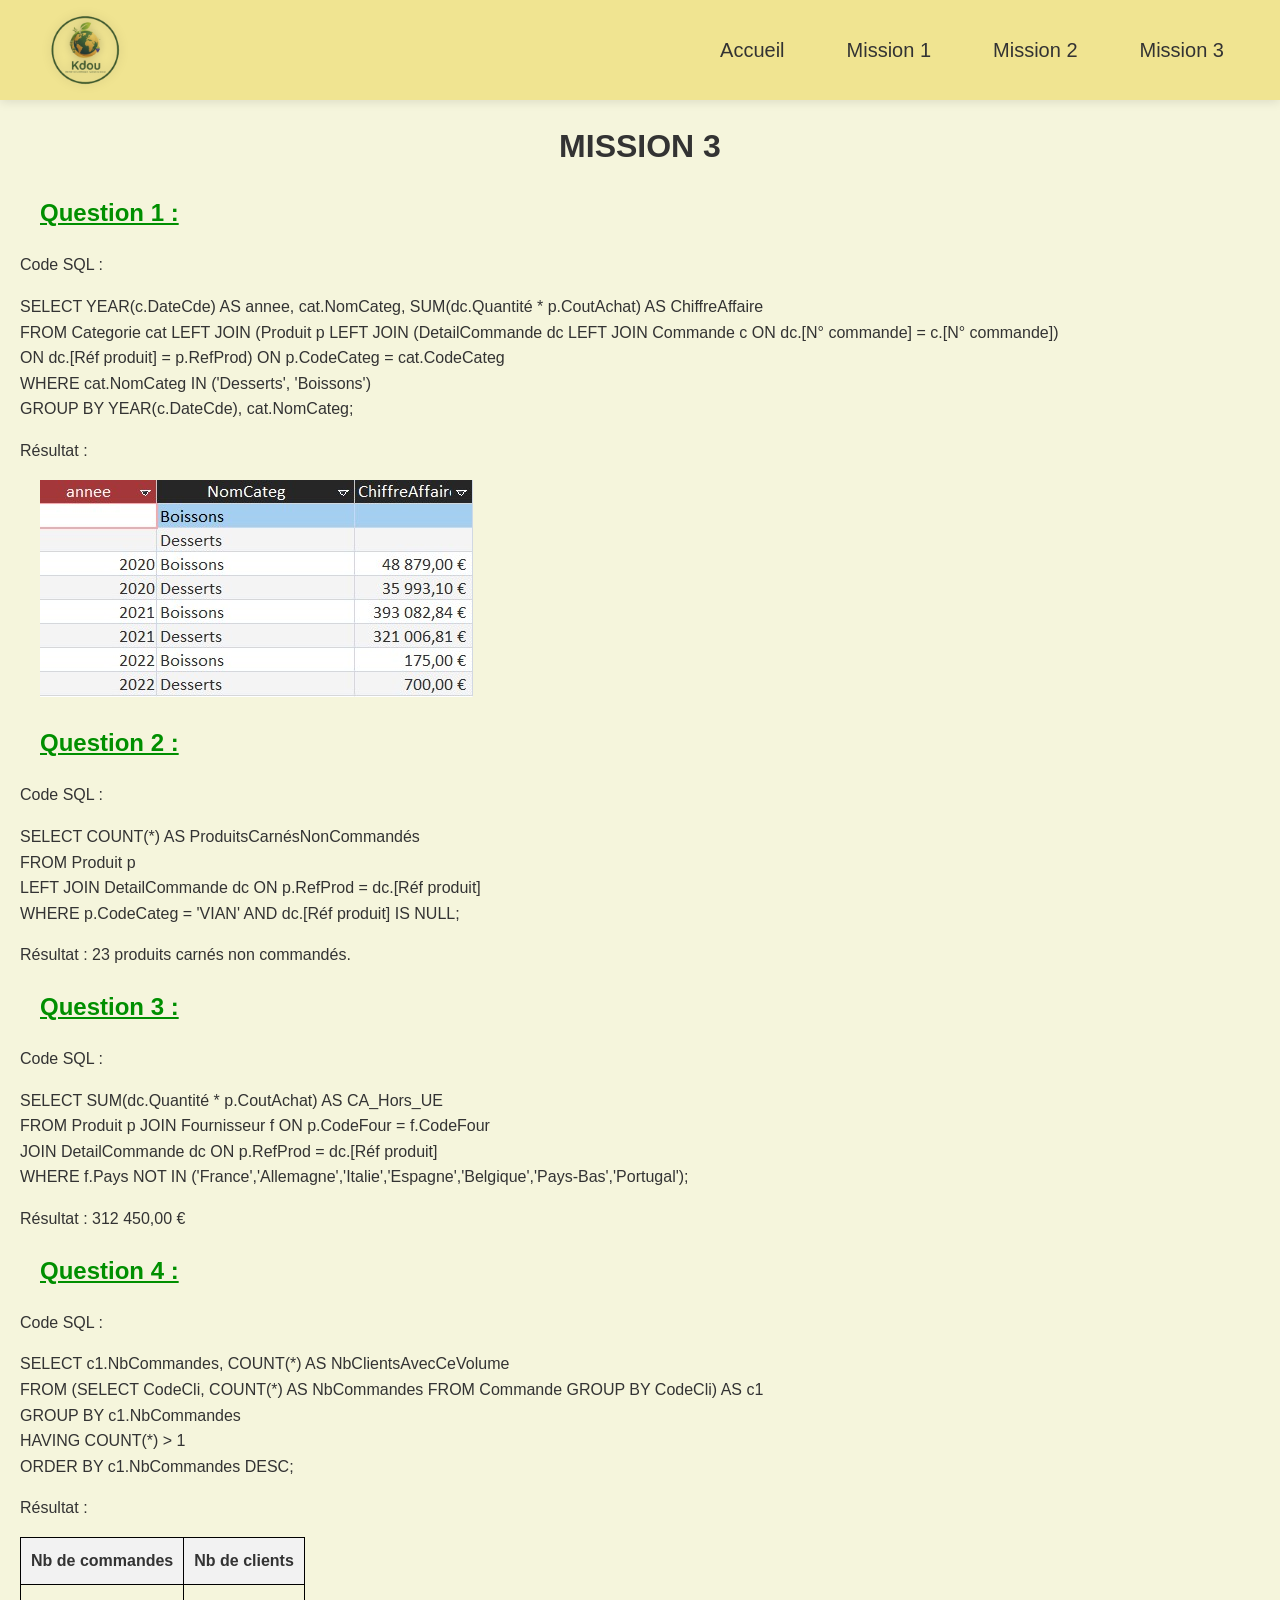
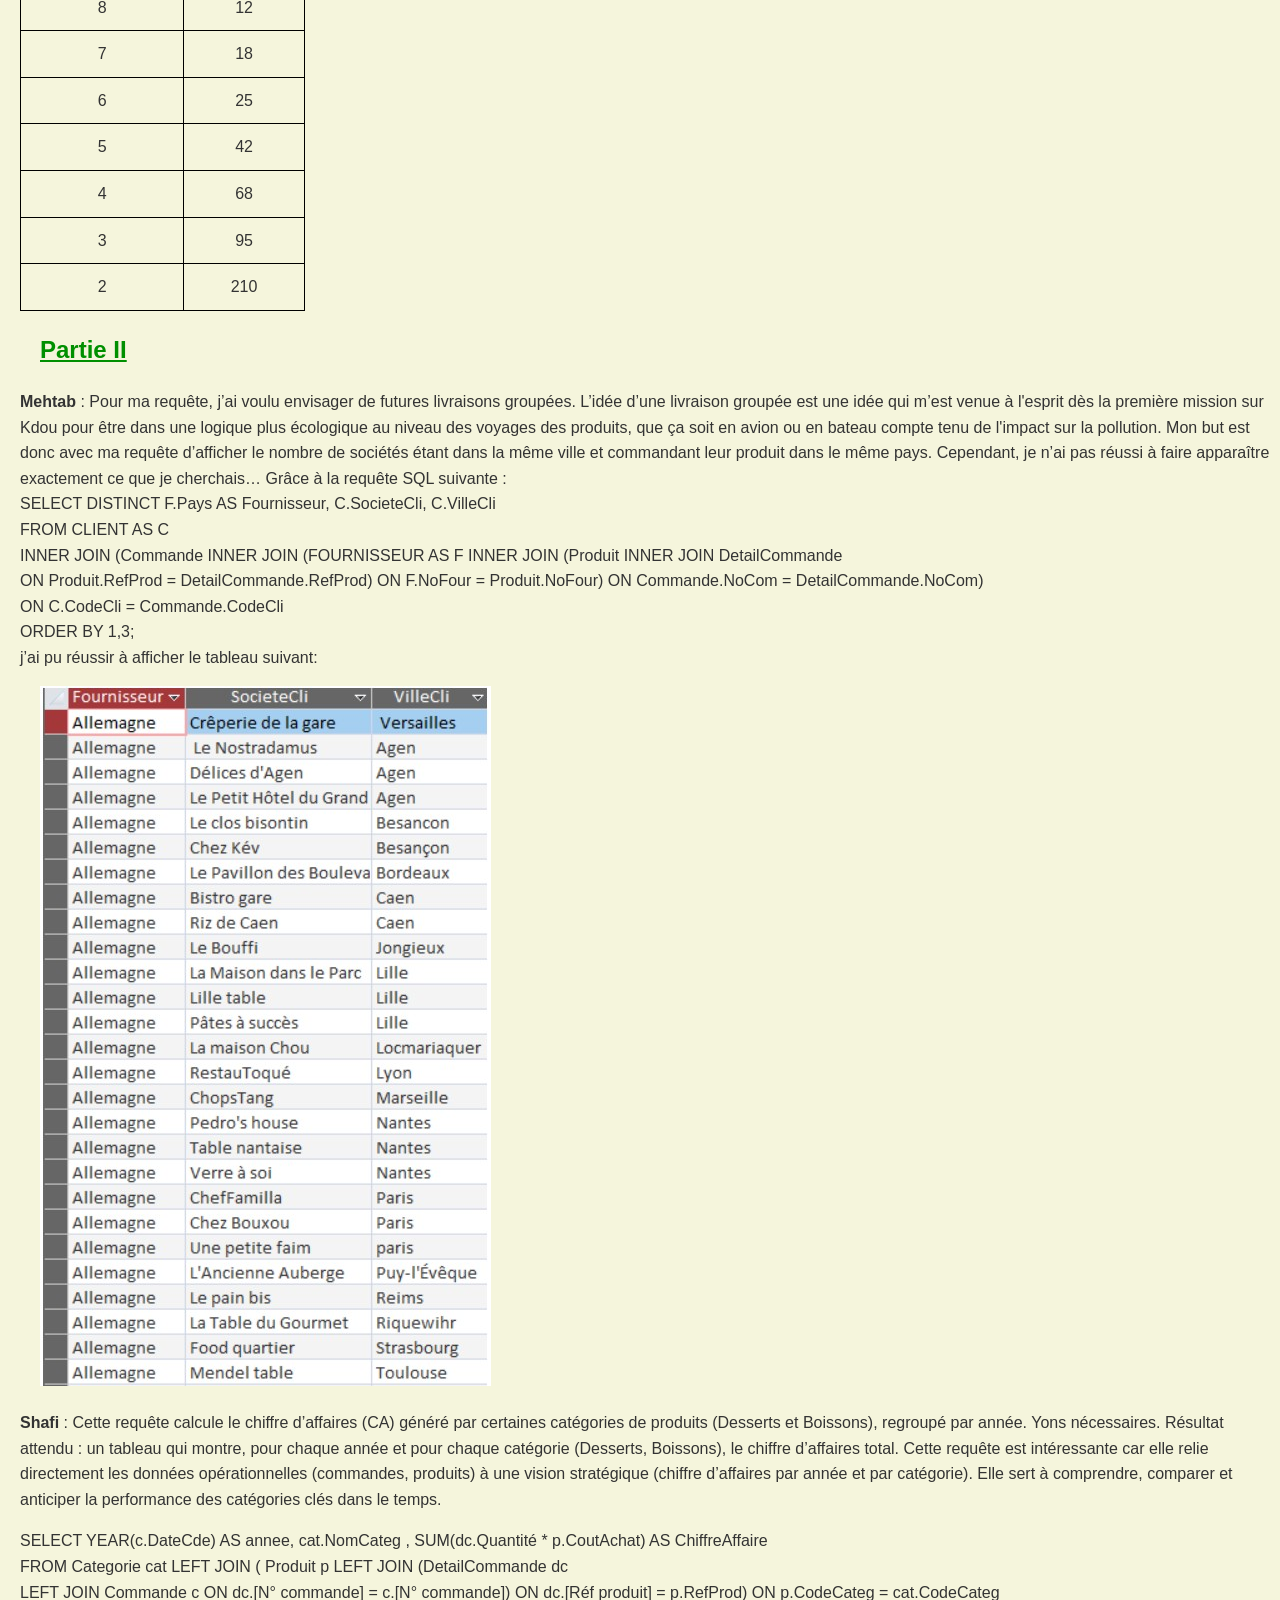
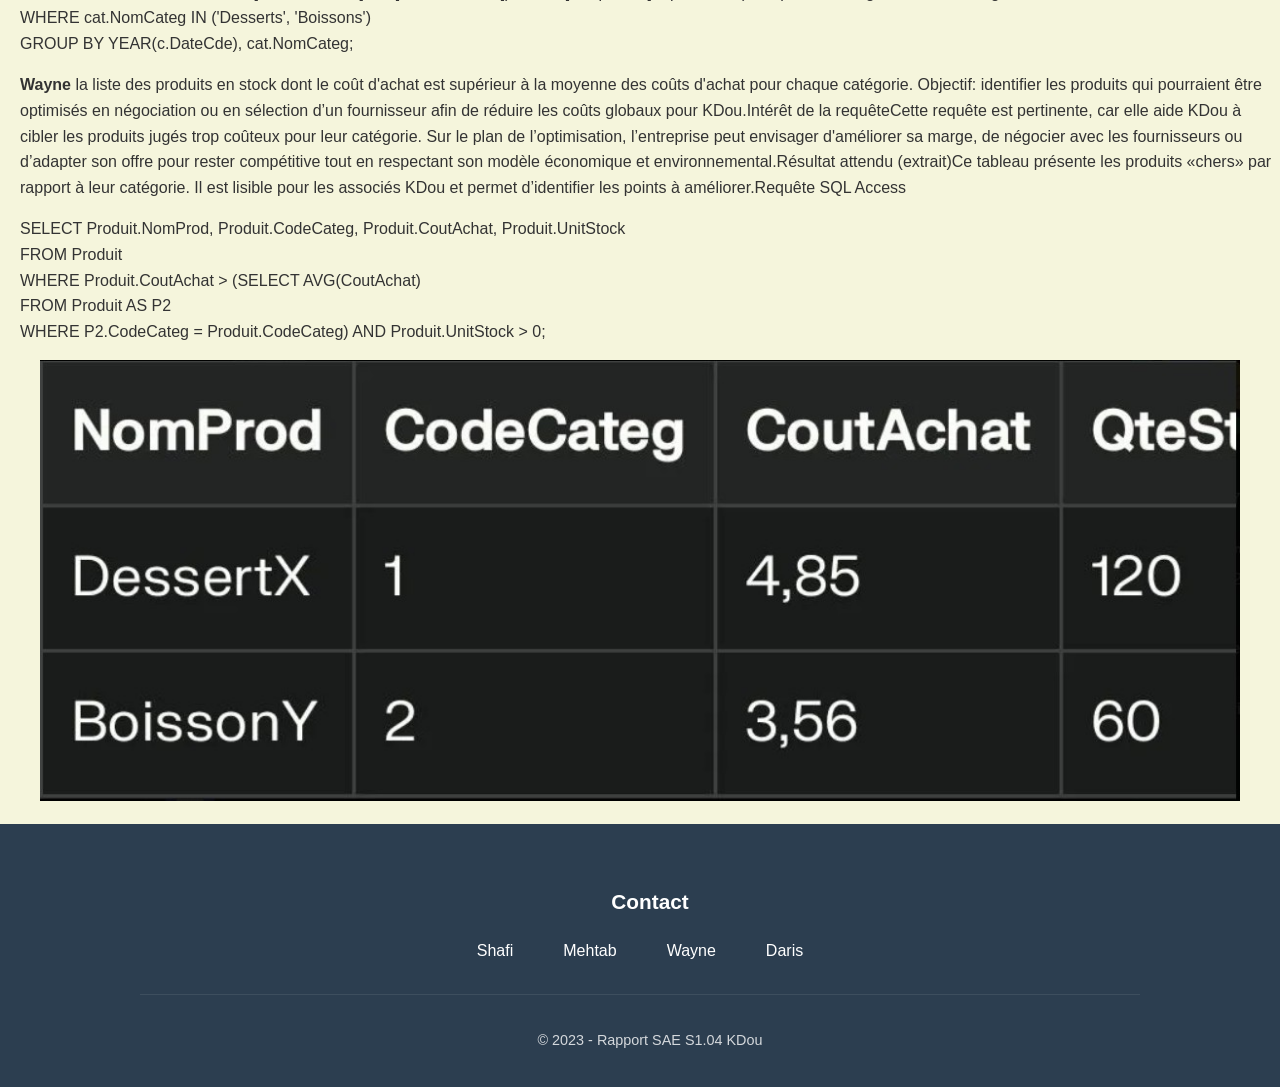
<file: Mission3.html>
<!DOCTYPE html>
<html lang="fr">
<head>
    <meta charset="UTF-8">
    <meta name="viewport" content="width=device-width, initial-scale=1.0">
    <title>Rapport SAÉ S1.04 - KDou</title>
    <link href="style.css" rel="stylesheet">
    <link rel="icon" type="image/png" href="kdou_logo-newoff.png">
</head>
<body>

<header class="en-tete">
    <nav class="barre-navigation">
        <div class="logo">
            <img src="kdou_logo-newoff.png" alt="Logo KDou">
        </div>
        <ul class="menu-navigation">
            <li><a href="index.html">Accueil</a></li>
            <li><a href="Mission1.html">Mission 1</a></li>
            <li><a href="Mission2.html">Mission 2</a></li>
            <li><a href="Mission3.html" class="active">Mission 3</a></li>
        </ul>
    </nav>
</header>

<main>
    <h1 class="mission-titre">MISSION 3</h1>

    <!-- QUESTION 1 -->
    <h2>Question 1 :</h2>

    <p>Code SQL :</p>
    <p>
SELECT YEAR(c.DateCde) AS annee, cat.NomCateg, SUM(dc.Quantité * p.CoutAchat) AS ChiffreAffaire<br>
FROM Categorie cat
LEFT JOIN (Produit p LEFT JOIN (DetailCommande dc LEFT JOIN Commande c ON dc.[N° commande] = c.[N° commande]) <br>
        ON dc.[Réf produit] = p.RefProd) ON p.CodeCateg = cat.CodeCateg<br>
WHERE cat.NomCateg IN ('Desserts', 'Boissons')<br>
GROUP BY YEAR(c.DateCde), cat.NomCateg;
    </p>
    <p>Résultat :</p>
    <figure>
        <img class="container" src="M3_q1.jpg" alt="resultat graphique" />
    </figure>

    <!-- QUESTION 2 -->
    <h2>Question 2 :</h2>

    <p>Code SQL :</p>
    <p>
SELECT COUNT(*) AS ProduitsCarnésNonCommandés<br>
FROM Produit p <br>
LEFT JOIN DetailCommande dc ON p.RefProd = dc.[Réf produit]<br>
WHERE p.CodeCateg = 'VIAN' AND dc.[Réf produit] IS NULL;
    </p>
    <p>Résultat : 23 produits carnés non commandés.</p>

    <!-- QUESTION 3 -->
    <h2>Question 3 :</h2>
    <p>Code SQL :</p>
    <p>
SELECT SUM(dc.Quantité * p.CoutAchat) AS CA_Hors_UE<br>
FROM Produit p JOIN Fournisseur f ON p.CodeFour = f.CodeFour<br>
JOIN DetailCommande dc ON p.RefProd = dc.[Réf produit]<br>
WHERE f.Pays NOT IN ('France','Allemagne','Italie','Espagne','Belgique','Pays-Bas','Portugal');
    </p>

    <p>Résultat : 312 450,00 €</p>

    <!-- QUESTION 4 -->
    <h2>Question 4 :</h2>
    <p>Code SQL :</p>
    <p>
SELECT c1.NbCommandes, COUNT(*) AS NbClientsAvecCeVolume<br>
FROM (SELECT CodeCli, COUNT(*) AS NbCommandes FROM Commande GROUP BY CodeCli) AS c1<br>
GROUP BY c1.NbCommandes<br>
HAVING COUNT(*) > 1<br>
ORDER BY c1.NbCommandes DESC;
    </p>
    <p>Résultat :</p>
    <table>
        <tr><th>Nb de commandes</th><th>Nb de clients</th></tr>
        <tr><td>8</td><td>12</td></tr>
        <tr><td>7</td><td>18</td></tr>
        <tr><td>6</td><td>25</td></tr>
        <tr><td>5</td><td>42</td></tr>
        <tr><td>4</td><td>68</td></tr>
        <tr><td>3</td><td>95</td></tr>
        <tr><td>2</td><td>210</td></tr>
    </table>

    <h2>Partie II</h2>

    <p><strong>Mehtab</strong> : Pour ma requête, j’ai voulu envisager de futures livraisons groupées. L’idée d’une livraison groupée est une idée qui m’est venue à l'esprit dès la première mission sur Kdou pour être dans une logique plus écologique au niveau des voyages des produits, que ça soit en avion ou en bateau compte tenu de l'impact sur la pollution. Mon but est donc avec ma requête d’afficher le nombre de sociétés étant dans la même ville et commandant leur produit dans le même pays.

        Cependant, je n’ai pas réussi à faire apparaître exactement ce que je cherchais… Grâce à la requête SQL suivante : <br>

        SELECT DISTINCT F.Pays AS Fournisseur, C.SocieteCli, C.VilleCli<br>
        FROM CLIENT AS C<br>
        INNER JOIN (Commande INNER JOIN (FOURNISSEUR AS F INNER JOIN (Produit INNER JOIN DetailCommande <br>
        ON Produit.RefProd = DetailCommande.RefProd) ON F.NoFour = Produit.NoFour) ON Commande.NoCom = DetailCommande.NoCom) <br>
        ON C.CodeCli = Commande.CodeCli<br>
        ORDER BY 1,3;<br>
        j’ai pu réussir à afficher le tableau suivant:
    </p>
    <figure>
        <img class="container" src="requete_Mehtab.jpg" alt="requête Mehtab" />
    </figure>
<p>	<strong>Shafi</strong> : Cette requête calcule le chiffre d’affaires (CA) généré par certaines catégories de produits (Desserts et Boissons), regroupé par année.
    Yons nécessaires.
    Résultat attendu : un tableau qui montre, pour chaque année et pour chaque catégorie (Desserts, Boissons), le chiffre d’affaires total.

    Cette requête est intéressante car elle relie directement les données opérationnelles (commandes, produits) à une vision stratégique (chiffre d’affaires par année et par catégorie). Elle sert à comprendre, comparer et anticiper la performance des catégories clés dans le temps.
</p>
    <p> SELECT YEAR(c.DateCde) AS annee, cat.NomCateg , SUM(dc.Quantité * p.CoutAchat) AS ChiffreAffaire<br>
        FROM Categorie cat LEFT JOIN ( Produit p LEFT JOIN (DetailCommande dc <br>
        LEFT JOIN Commande c ON dc.[N° commande] = c.[N° commande]) ON dc.[Réf produit] = p.RefProd) ON p.CodeCateg = cat.CodeCateg<br>
        WHERE cat.NomCateg IN ('Desserts', 'Boissons')<br>
        GROUP BY YEAR(c.DateCde), cat.NomCateg;</p>
    <p>
        <strong>Wayne</strong> la liste des produits en stock dont le coût d'achat est supérieur à la moyenne des coûts d'achat pour chaque catégorie. Objectif: identifier les produits qui pourraient être optimisés en négociation ou en sélection d’un fournisseur afin de réduire les coûts globaux pour KDou.Intérêt de la requêteCette requête est pertinente, car elle aide KDou à cibler les produits jugés trop coûteux pour leur catégorie. Sur le plan de l’optimisation, l’entreprise peut envisager d'améliorer sa marge, de négocier avec les fournisseurs ou d’adapter son offre pour rester compétitive tout en respectant son modèle économique et environnemental.Résultat attendu (extrait)Ce tableau présente les produits «chers» par rapport à leur catégorie. Il est lisible pour les associés KDou et permet d’identifier les points à améliorer.Requête SQL Access
    </p>
    <p>
        SELECT Produit.NomProd, Produit.CodeCateg, Produit.CoutAchat, Produit.UnitStock<br>
        FROM Produit<br>
        WHERE Produit.CoutAchat > (SELECT AVG(CoutAchat)<br>
        FROM Produit AS P2<br>
        WHERE P2.CodeCateg = Produit.CodeCateg) AND Produit.UnitStock > 0;
    </p>
    <figure>
        <img class="container" src="Wayne_requête.jpg" alt="requête Mehtab" />
    </figure>
</main>

<footer class="pied-de-page">
    <div class="conteneur-pied">
        <div class="contacts">
            <h3 class="titre-contact">Contact</h3>
            <ul class="liste-contacts">
                <li><a href="mailto:shafi.muhammad-majharul-islam@etu.u-paris.fr">Shafi</a></li>
                <li><a href="mailto:mehtab.cheema@etu.u-paris.fr">Mehtab</a></li>
                <li><a href="mailto:wayne.polderman-de-jong@etu.u-paris.fr">Wayne</a></li>
                <li><a href="mailto:daris.possamai@etu.u-paris.fr">Daris</a></li>
            </ul>
        </div>
        <div class="copyright">
            <p>&copy; 2023 - Rapport SAE S1.04 KDou</p>
        </div>
    </div>
</footer>
</body>
</html>
</file>
<file: style.css>
.en-tete {
    background-color: #F0E491;
    box-shadow: 0 2px 10px rgba(0, 0, 0, 0.1);
    position: sticky;
    top: 0;
    z-index: 100;
}

.barre-navigation {
    display: flex;
    align-items: center;
    justify-content: space-between;
    max-width: 1200px;
    margin: 0 auto;
    padding: 10px 20px;
    height: 80px;
    overflow: visible;
}
.logo {
    display: flex;
    align-items: center;
    height: 100%;
}

.logo img {
    height: 120px;
    width: auto;
    object-fit: contain;
    background: none;
    filter: drop-shadow(0 0 5px rgba(0, 0, 0, 0.2));
    position: relative;
    top: 0;
    margin-left: -10px;
    transition: transform 0.3s ease;
}

.menu-navigation {
    list-style-type: none;
    padding: 0;
    margin: 0;
    display: flex;
    gap: 30px;
    text-align: center;
}

.menu-navigation li {
    margin: 0;
}

.menu-navigation a {
    color: #333;
    text-decoration: none;
    font-weight: 500;
    font-size: 20px;
    padding: 8px 16px;
    border-radius: 4px;
    transition: all 0.3s ease;
}

.menu-navigation a:hover {
    background-color:  rgba(255, 255, 255, 0.3);
}

body {
    margin: 0;
    padding: 0;
    font-family: 'Segoe UI', Tahoma, Geneva, Verdana, sans-serif;
    line-height: 1.6;
    color: #333;
    background-color: beige;
    min-height: 100vh;
    display: flex;
    flex-direction: column;
}

.contenu-principal {
    flex: 1;
}

.section-hero {
    background-color:  #BBC863;
    color: white;
    padding: 60px 20px;
    text-align: center;
}

.conteneur-hero {
    max-width: 800px;
    margin: 0 auto;
}

.titre-principal {
    font-size: 2.5rem;
    margin-bottom: 15px;
    font-weight: 700;
}

.sous-titre {
    font-size: 1.2rem;
    opacity: 0.9;
}

.section-presentation {
    padding: 60px 20px;
    background-color: beige;
}

.conteneur-presentation {
    max-width: 1000px;
    margin: 0 auto;
}

.titre-section {
    font-size: 2rem;
    text-align: center;
    margin-bottom: 40px;
    color: #008f00;
    position: relative;
}

.titre-section::after {
    content: '';
    display: block;
    width: 80px;
    height: 3px;
    background-color: #008f00;
    margin: 15px auto;
}

.bloc-questions {
    display: flex;
    flex-direction: column;
    gap: 30px;
}

.click-img{
    width: 50%;
    height: auto;
}

.question {
    background-color: #f8f9fa;
    border-radius: 8px;
    padding: 25px;
    box-shadow: 0 4px 6px rgba(0, 0, 0, 0.05);
    border-left: 4px solid #008f00;
    transition: transform 0.3s ease, box-shadow 0.3s ease;
}

.question:hover {
    transform: scale(1.02);
    box-shadow: 0 8px 15px rgba(0, 0, 0, 0.1);
}

.titre-question {
    font-size: 1.4rem;
    margin-top: 0;
    margin-bottom: 15px;
    color: #008f00;
}

.liste-objectifs, .liste-methodologie {
    padding-left: 20px;
}

.liste-objectifs li, .liste-methodologie li {
    margin-bottom: 8px;
}

.auteurs {
    display: flex;
    flex-wrap: wrap;
    gap: 15px;
    margin-top: 15px;
}

.auteur {
    background-color: rgba(0, 143, 0, 0.1);
    padding: 10px 20px;
    border-radius: 4px;
    font-weight: 500;
    border: 1px solid rgba(0, 143, 0, 0.2);
}

.section-apropos {
    padding: 60px 20px;
    background-color: #f8f9fa;
}

.conteneur-apropos {
    max-width: 800px;
    margin: 0 auto;
    text-align: center;
}

.texte-apropos {
    font-size: 1.1rem;
    line-height: 1.7;
}

.pied-de-page {
    background-color: #2c3e50;
    color: white;
    padding: 40px 20px 20px;
    margin-top: auto;
}

.conteneur-pied {
    max-width: 1000px;
    margin: 0 auto;
}

.contacts {
    text-align: center;
    margin-bottom: 30px;
}

.titre-contact {
    font-size: 1.3rem;
    margin-bottom: 20px;
}

.liste-contacts {
    list-style-type: none;
    padding: 0;
    margin: 0;
    display: flex;
    justify-content: center;
    flex-wrap: wrap;
    gap: 20px;
}

.liste-contacts li {
    margin: 0;
}

.liste-contacts a {
    color: white;
    text-decoration: none;
    padding: 8px 15px;
    border-radius: 4px;
    transition: background-color 0.3s ease;
}

.liste-contacts a:hover {
    background-color: rgba(255, 255, 255, 0.1);
}

.copyright {
    text-align: center;
    padding-top: 20px;
    border-top: 1px solid rgba(255, 255, 255, 0.1);
    font-size: 0.9rem;
    opacity: 0.8;
}

.mission-titre{
    text-align: center;
}
h2{
    color : #008f00;
    text-decoration: underline;
    margin-left: 40px;
}

h3{

  margin-left: 20px;
}
p{
    margin-left: 20px;
}
table {
    border-collapse: collapse;
    width: 40%;
    text-align: center;
    margin-left: 20px;
}
th, td {
    border: 1px solid black;
    padding: 10px;
    vertical-align: top;
}
th {
    background-color: #f2f2f2;
}
label{
    display: none;
}
input{
    display: none;
}
.burger {
    display: none;
    font-size: 32px;
    cursor: pointer;
}
#toggle-menu {
    display: none;
}
@media (max-width: 768px) {

    .barre-navigation {
        flex-direction: row;
        align-items: center;
        position: relative;
    }
    .burger {
        display: block;
        margin-left: auto;
        z-index: 200;
    }

    .menu-navigation {
        display: none;
        flex-direction: column;
        gap: 20px;
        background-color: #F0E491;
        width: 100%;
        padding: 20px 0;
        position: absolute;
        top: 80px;
        left: 0;
        text-align: center;
    }

    #toggle-menu:checked ~ .menu-navigation {
        display: flex;
    }

    .titre-principal {
        font-size: 2rem;
    }

    .liste-contacts {
        flex-direction: column;
        gap: 10px;
    }

    .auteurs {
        justify-content: center;
    }
}
/* --- RESPONSIVE GLOBAL --- */
img {
    max-width: 100%;
    height: auto;
}

/* Sections qui doivent se réduire automatiquement */
.conteneur-hero,
.conteneur-presentation,
.conteneur-apropos,
.conteneur-pied {
    width: 100%;
    padding-left: 10px;
    padding-right: 10px;
}

/* Empêcher les blocs d’être trop larges sur mobile */
.question {
    width: 100%;
    box-sizing: border-box;
}

/* Les tableaux doivent scroller sur mobile */
table {
    width: 100%;
    display: block;
    overflow-x: auto;
    white-space: nowrap;
}

/* Textes trop gros sur petit écran */
@media (max-width: 480px) {

    h1.titre-principal {
        font-size: 1.6rem;
    }

    .titre-section {
        font-size: 1.4rem;
    }

    h3 {
        font-size: 1.1rem;
    }

    p, li {
        font-size: 0.95rem;
    }
}
</file>
